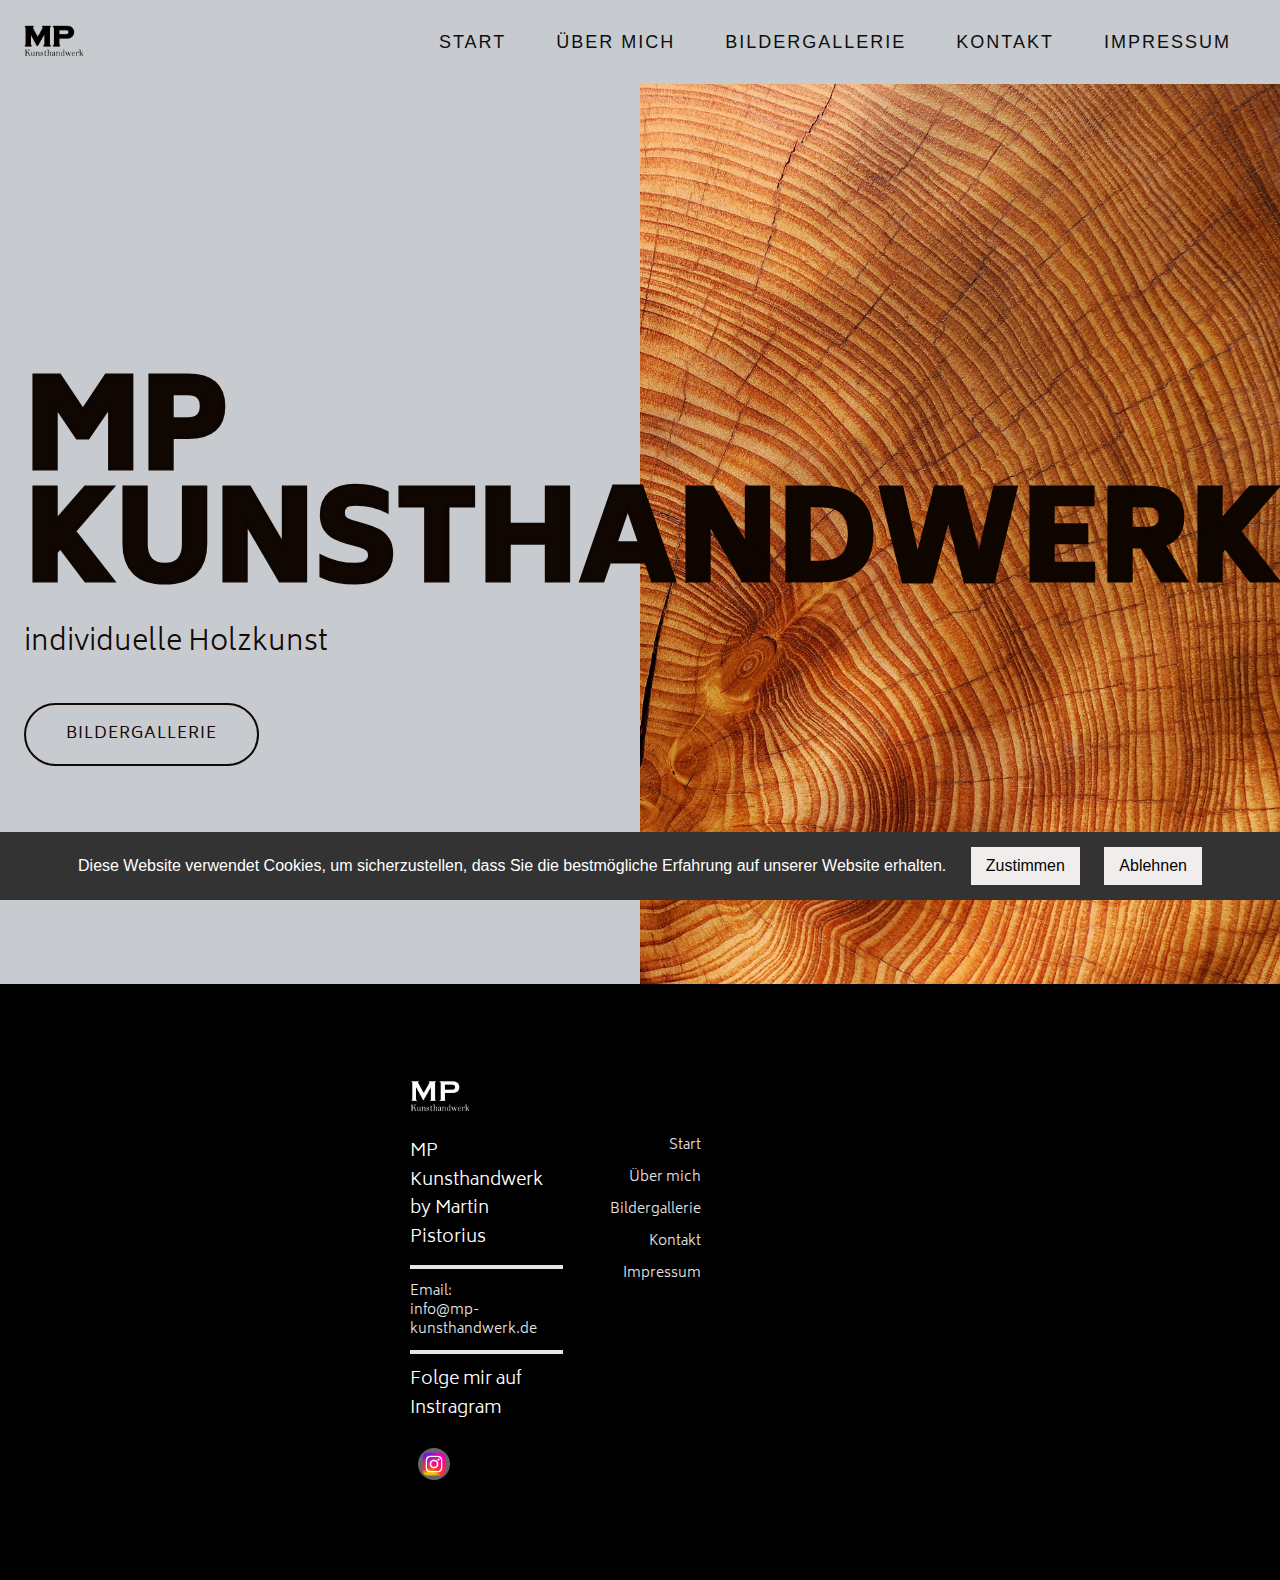
<file: index.html>
<!DOCTYPE html>
<html>

<head>
  <meta charset="utf-8">
  <meta name="viewport" content="width=device-width,initial-scale=1.0">
  <meta name="keywords" content="mp-kunsthandwerk, martin pistorius, Hannover, Kunst, Pistorius, drechseln, kunsthandwerk, holzkunst, Holzkunst, Holzskulpturen, Handgefertigte Holzkunst, Holzmöbel, Individuelle Holzwerke, Kunsthandwerk aus Holz, Holzarbeiten, Holzdesign, Holzkreationen, Holzskulpturen kaufen, Holzdekor, Einzigartige Holzstücke, Kunstwerke aus Massivholz, Moderne Holzkunst, Holzkunstwerke für Zuhause, Kunsthandwerkliche Holzobjekte, Skulpturen aus Holz, Künstlerische Holzarbeiten, Dekorative Holzobjekte,  ">
  <meta name="description" content="Entdecken Sie bei mp-kunsthandwerk von Martin Pistorius eine faszinierende Welt individueller Holzkunstwerke. Tauchen Sie ein in handgefertigte Meisterstücke, die Kunst und Handwerk vereinen. Von kunstvollen Skulpturen bis hin zu einzigartigen Möbelstücken bietet unsere Webseite eine Vielfalt an Holzkreationen, die Ihre Sinne begeistern werden. Erleben Sie die Schönheit und Eleganz von handgefertigten Kunstwerken, die jeden Raum in Ihrem Zuhause oder Büro bereichern. Willkommen bei mp-kunsthandwerk – wo jedes Stück eine Geschichte erzählt.">
  <meta name="author" content="Felicitas Pistorius">
  <meta name="generator" content="RSD 5.0.3341">

  <title>index</title>
  <link rel="stylesheet" href="css/vanillacss.min.css">
  <link rel="stylesheet" href="css/wireframe-theme.min.css">
  <script>document.createElement( "picture" );</script>
  <script class="picturefill" async="async" src="js/picturefill.min.js"></script>
  <link rel="stylesheet" href="css/main.css">
  <link rel="stylesheet" href="https://fonts.googleapis.com/css?family=Biryani:300,400,900,b%7CManrope">
</head>


<body class="body-index">
   <nav class="container navbar"><a href="index.html" class="responsive-picture picture-link-1">
        <picture><img alt="Logo" src="./images/MP.png"></picture>
  </a>
 
    <div class="container navigation-links"><a class="glyph mobile-nav-button close-button-cross" href="#"><i class="kump-icons-cross2"></i></a><a href="index.html" class="responsive-picture logo-mobile-menu">
        <picture><img alt="Logo" src="./images/MP.png"></picture>
      </a>
      <a class="link-text navlink" href="index.html">Start</a>
      <a class="link-text navlink" href="ueber_mich.html">Über mich</a>
        <a class="link-text navlink" href="gallerie.html">Bildergallerie</a>
        <a class="link-text navlink" href="kontakt.html">Kontakt</a>
       <a class="link-text navlink" href="impressum.html">Impressum</a>
    </div>
    <div class="html-element navigation-code"><script>
document.addEventListener("DOMContentLoaded", function(event) { 
  $('.mobile-nav-button').click(function(e){
      $('.navigation-links').toggleClass('show-menu');
      $('body').css('overflow', $('.navigation-links').hasClass('show-menu') ? 'hidden' : 'auto');
  });
});
</script></div><a class="glyph mobile-nav-button" href="#!"><i class="kump-icons-menu7"></i></a>
  </nav>
  
   <main class="container mp-container-1">
    <div class="container content-mp-1">
      <div class="container container-content-wrapper" id="hero-section">
        <h1 class="mp-home-heading" id="heading-1">MP Kunsthandwerk</h1>
        <h2 class="mp-subheading ">individuelle Holzkunst</h2><a class="link-button action-button margin-top" role="button" href="gallerie.html">Bildergallerie</a>
      </div>
    </div>
    <div class="container image-main-1"></div>

    <div class="cookie-container" id="cookieContainer">
      Diese Website verwendet Cookies, um sicherzustellen, dass Sie die bestmögliche Erfahrung auf unserer Website erhalten. 
      <button class="cookie-btn" onclick="acceptCookies()">Zustimmen</button>
      <button class="cookie-btn" onclick="acceptCookies()">Ablehnen</button>
  </div>
  
  <script>
  
    if (document.cookie.indexOf("cookieNoticeDisplayed") >= 0) {
        document.getElementById("cookieContainer").style.display = "none";
    }
    
    function acceptCookies() {
        document.getElementById("cookieContainer").style.display = "none";
        document.cookie = "cookieNoticeDisplayed=true; expires=Fri, 31 Dec 9999 23:59:59 GMT; path=/";
    }
    
    function declineCookies() {
        document.getElementById("cookieContainer").style.display = "none";
    }
    </script>


  </main>

  <footer class="container footer-1 black-footer">
    <div class="container"><a href="index.html" class="responsive-picture picture-link-footer">
        <picture><img alt="Logo" src="./images/MP2.png"></picture>
      </a>
      <div class="container fotter-3-columns">
        <div class="container description-logos-footer">
          <h4 class="headline-footer">MP Kunsthandwerk by Martin Pistorius</h4>
          <div class="rule rule-1 gray">
            <hr>
          </div>
              <a class="link-text nav-link-footer" href="mailto:info@mp-kusthandwerk.de?subject=Anfrage&body=Hallo Martin,"> Email:<br> info@mp-kunsthandwerk.de</a>
          <div class="rule rule-1 gray">
            <hr>
          </div>
          <h4 class="headline-footer">Folge mir auf Instragram</h4>
          <footer class="container social-footer-wrapper">  
            <a href="https://www.instagram.com/pistoriusmartin?utm_source=qr&igsh=NWZ0b3oycmJtNmtj" target="_blank" class="social-image social-icon"><img class="instagram-icon" src="./socialicons/webicon-instagram.png" alt="Social Icon"></a>
            
          </footer>
        </div>
        <div class="container container-links-footer-wrapper">
          <a class="link-text nav-link-footer" href="index.html">Start</a>
          <a class="link-text nav-link-footer" href="ueber_mich.html">Über mich</a>
        <a class="link-text nav-link-footer" href="gallerie.html">Bildergallerie</a>
        <a class="link-text nav-link-footer" href="kontakt.html">Kontakt</a>
       <a class="link-text nav-link-footer" href="impressum.html">Impressum</a>
        </div>
        <div class="container container-form-content-wrapper">
          <form class="form-container form-footer-container">
          </form>
        </div>
      </div>
    </div>
  </footer>
  <script src="js/jquery.min.js"></script>
  <script src="js/outofview.js"></script>
</body>

</html>
</file>
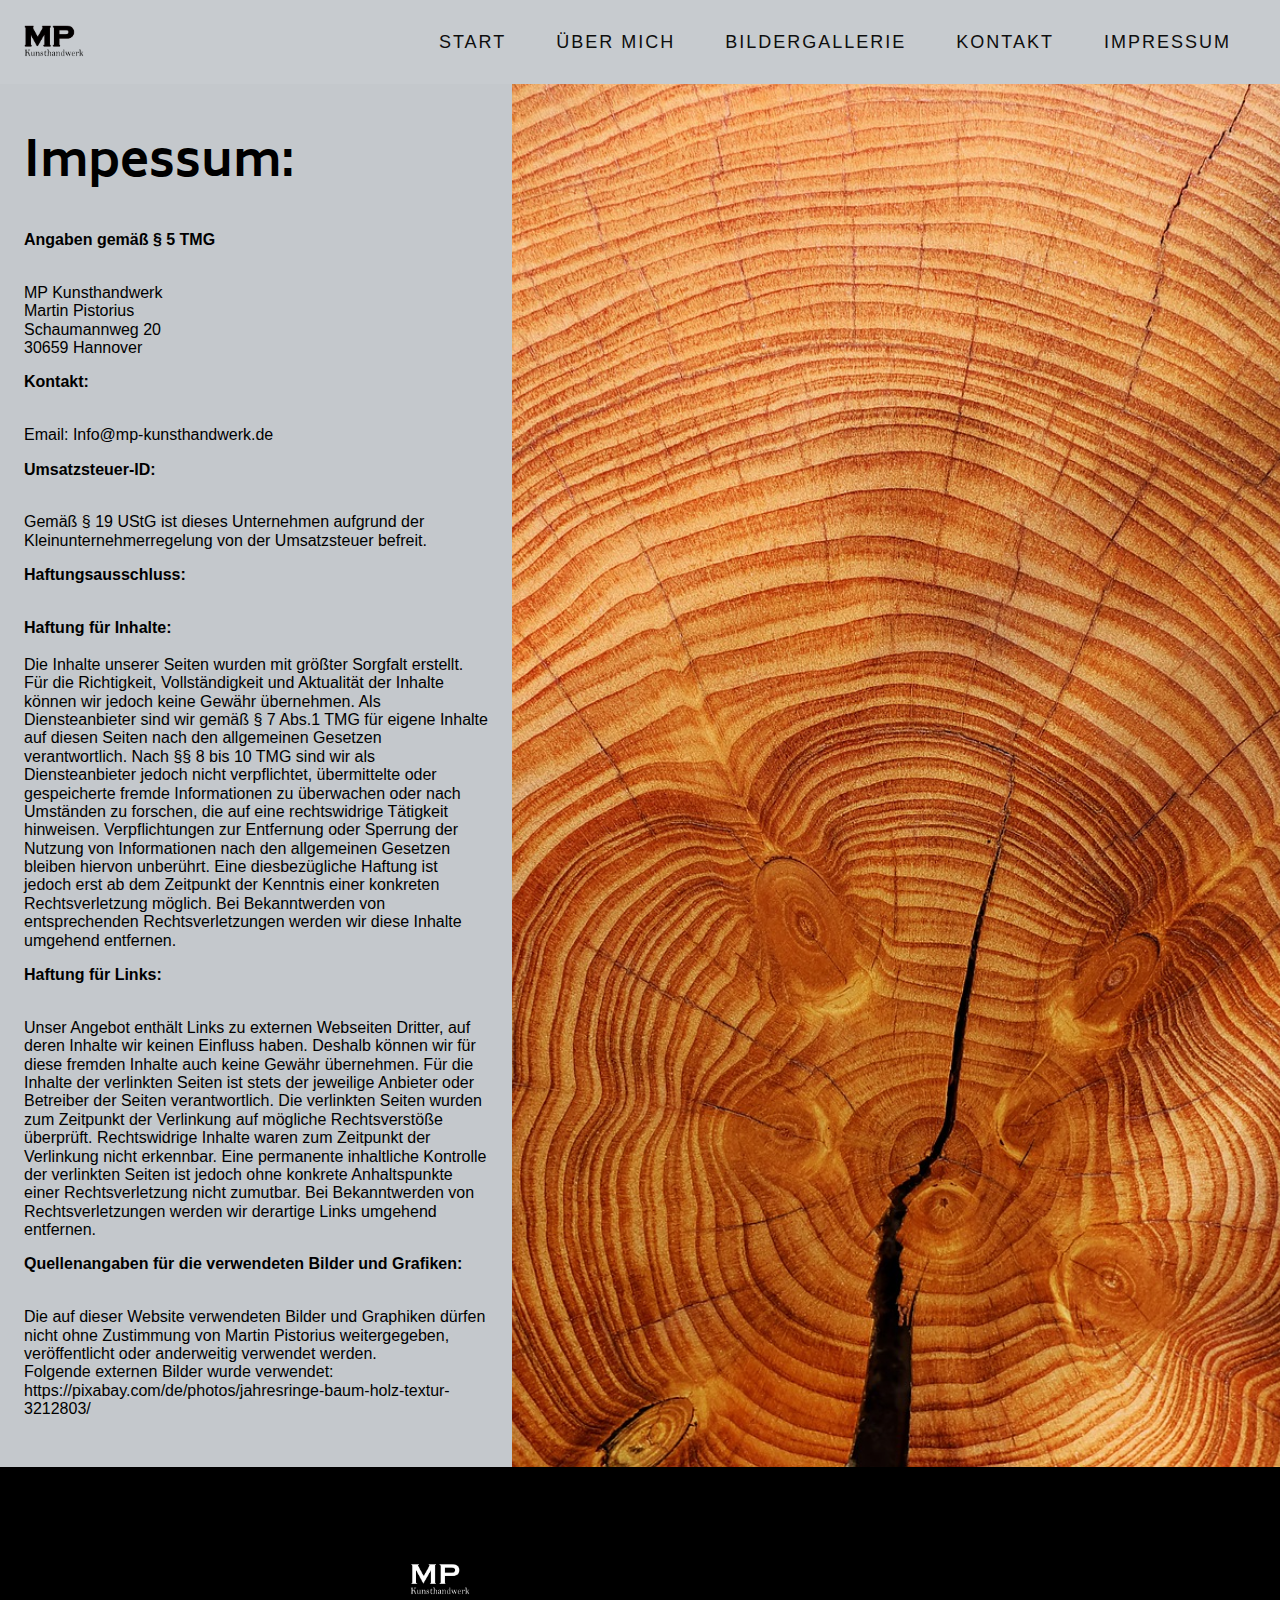
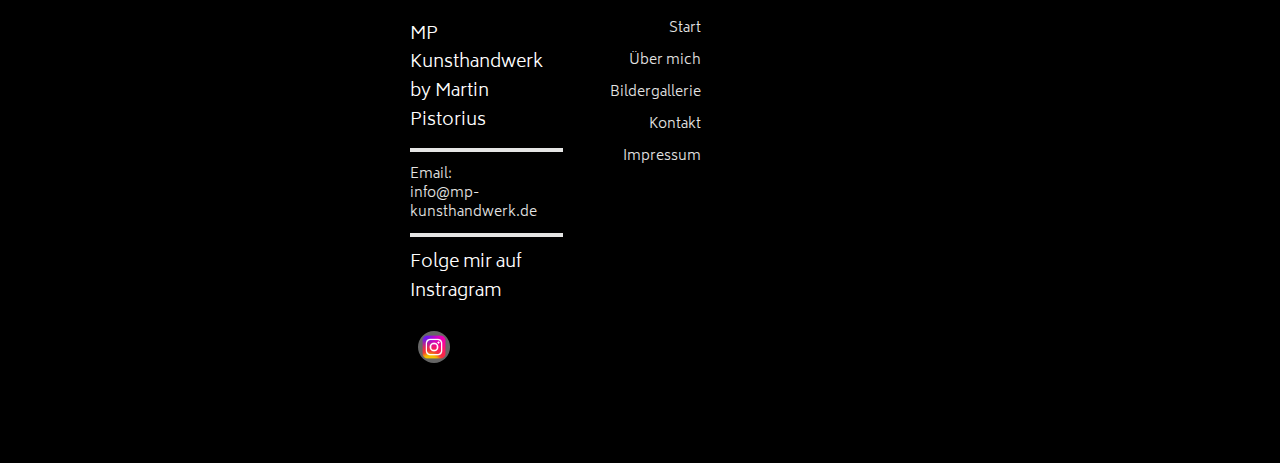
<file: impressum.html>
<!DOCTYPE html>
<html>

<head>
  <meta charset="utf-8">
  <meta name="viewport" content="width=device-width,initial-scale=1.0">
  <meta name="generator" content="RSD 5.0.3341">
  <title>Index</title>
  <link rel="stylesheet" href="css/vanillacss.min.css">
  <link rel="stylesheet" href="css/wireframe-theme.min.css">
  <script>document.createElement( "picture" );</script>
  <script class="picturefill" async="async" src="js/picturefill.min.js"></script>
  <link rel="stylesheet" href="css/main.css">
  <link rel="stylesheet" href="https://fonts.googleapis.com/css?family=Biryani:300,400,900,b%7CManrope">
</head>

<body class="body-index">
  <nav class="container navbar"><a href="index.html" class="responsive-picture picture-link-1">
        <picture><img alt="Logo" src="./images/MP.png"></picture>
  </a>
    <div class="container navigation-links"><a class="glyph mobile-nav-button close-button-cross" href="#"><i class="kump-icons-cross2"></i></a><a href="index.html" class="responsive-picture logo-mobile-menu">
        <picture><img alt="Logo" src="./images/MP.png"></picture>
      </a>
      <a class="link-text navlink" href="index.html">Start</a>
      <a class="link-text navlink" href="ueber_mich.html">Über mich</a>
      <a class="link-text navlink" href="gallerie.html">Bildergallerie</a>
      <a class="link-text navlink" href="kontakt.html">Kontakt</a>
     <a class="link-text navlink" href="impressum.html">impressum</a>
    </div>
    <div class="html-element navigation-code"><script>
document.addEventListener("DOMContentLoaded", function(event) { 
  $('.mobile-nav-button').click(function(e){
      $('.navigation-links').toggleClass('show-menu');
      $('body').css('overflow', $('.navigation-links').hasClass('show-menu') ? 'hidden' : 'auto');
  });
});
</script></div><a class="glyph mobile-nav-button" href="#!"><i class="kump-icons-menu7"></i></a>
  </nav>
  <main class="container mp-section-basis">
    <div class="container content-mp-basis">
      <div class="container container-content-wrapper" id="hero-section">
        <h2 class="hero-studio-heading">Impessum:</h2>
        <p class="paragraph-text"> <strong>Angaben gemäß § 5 TMG</strong> </p>
        <br>  MP Kunsthandwerk
        <br>Martin Pistorius
        <br> Schaumannweg 20
        <br> 30659 Hannover
        <p class="paragraph-text"><strong> Kontakt:  </strong>  </p> 
        <br> Email: Info@mp-kunsthandwerk.de
        <p class="paragraph-text"> <strong>Umsatzsteuer-ID:</strong> </p> 
        <br>  Gemäß § 19 UStG ist dieses Unternehmen aufgrund der Kleinunternehmerregelung von der Umsatzsteuer befreit.
        
        <p class="paragraph-text"> <strong>Haftungsausschluss:</strong> </p> 
        <br> <strong>Haftung für Inhalte:</strong>
        <br>Die Inhalte unserer Seiten wurden mit größter Sorgfalt erstellt. Für die Richtigkeit, Vollständigkeit und Aktualität der Inhalte können wir jedoch keine Gewähr übernehmen. Als Diensteanbieter sind wir gemäß § 7 Abs.1 TMG für eigene Inhalte auf diesen Seiten nach den allgemeinen Gesetzen verantwortlich. Nach §§ 8 bis 10 TMG sind wir als Diensteanbieter jedoch nicht verpflichtet, übermittelte oder gespeicherte fremde Informationen zu überwachen oder nach Umständen zu forschen, die auf eine rechtswidrige Tätigkeit hinweisen. Verpflichtungen zur Entfernung oder Sperrung der Nutzung von Informationen nach den allgemeinen Gesetzen bleiben hiervon unberührt. Eine diesbezügliche Haftung ist jedoch erst ab dem Zeitpunkt der Kenntnis einer konkreten Rechtsverletzung möglich. Bei Bekanntwerden von entsprechenden Rechtsverletzungen werden wir diese Inhalte umgehend entfernen.
        <p class="paragraph-text"> <strong>Haftung für Links: </strong></p> 
        <br> Unser Angebot enthält Links zu externen Webseiten Dritter, auf deren Inhalte wir keinen Einfluss haben. Deshalb können wir für diese fremden Inhalte auch keine Gewähr übernehmen. Für die Inhalte der verlinkten Seiten ist stets der jeweilige Anbieter oder Betreiber der Seiten verantwortlich. Die verlinkten Seiten wurden zum Zeitpunkt der Verlinkung auf mögliche Rechtsverstöße überprüft. Rechtswidrige Inhalte waren zum Zeitpunkt der Verlinkung nicht erkennbar. Eine permanente inhaltliche Kontrolle der verlinkten Seiten ist jedoch ohne konkrete Anhaltspunkte einer Rechtsverletzung nicht zumutbar. Bei Bekanntwerden von Rechtsverletzungen werden wir derartige Links umgehend entfernen.
        <p class="paragraph-text"> <strong> Quellenangaben für die verwendeten Bilder und Grafiken:</strong></p> 
        <br> Die auf dieser Website verwendeten Bilder und Graphiken dürfen nicht ohne Zustimmung von Martin Pistorius weitergegeben, veröffentlicht oder anderweitig verwendet werden.
        <br> Folgende externen Bilder wurde verwendet: https://pixabay.com/de/photos/jahresringe-baum-holz-textur-3212803/
      
      </div>
    </div>
    <div class="container mp-image-basis"></div>
  </main>
 


<footer class="container footer-1 black-footer">
    <div class="container"><a href="index.html" class="responsive-picture picture-link-footer">
        <picture><img alt="Logo" src="./images/MP2.png"></picture>
      </a>
      <div class="container fotter-3-columns">
        <div class="container description-logos-footer">
          <h4 class="headline-footer">MP Kunsthandwerk by Martin Pistorius</h4>
          <div class="rule rule-1 gray">
            <hr>
          </div>
            <a class="link-text nav-link-footer" href="mailto:info@mp-kusthandwerk.de?subject=Anfrage&body=Hallo Martin,"> Email:<br> info@mp-kunsthandwerk.de</a>
          <div class="rule rule-1 gray">
            <hr>
          </div>
          <h4 class="headline-footer">Folge mir auf Instragram</h4>
          <footer class="container social-footer-wrapper">  
            <a href="https://www.instagram.com/pistoriusmartin?utm_source=qr&igsh=NWZ0b3oycmJtNmtj" target="_blank" class="social-image social-icon"><img class="instagram-icon" src="./socialicons/webicon-instagram.png" alt="Social Icon"></a>
            
          </footer>
          </div>
        <div class="container container-links-footer-wrapper">
          <a class="link-text nav-link-footer" href="index.html">Start</a>
          <a class="link-text nav-link-footer" href="ueber_mich.html">Über mich</a>
          <a class="link-text nav-link-footer" href="gallerie.html">Bildergallerie</a>
          <a class="link-text nav-link-footer" href="kontakt.html">Kontakt</a>
         <a class="link-text nav-link-footer" href="impressum.html">Impressum</a>
        </div>
        <div class="container container-form-content-wrapper">
          <form class="form-container form-footer-container">
          </form>
        </div>
      </div>
    </div>
  </footer>
  <script src="js/jquery.min.js"></script>
  <script src="js/outofview.js"></script>
</body>

</html>
</file>
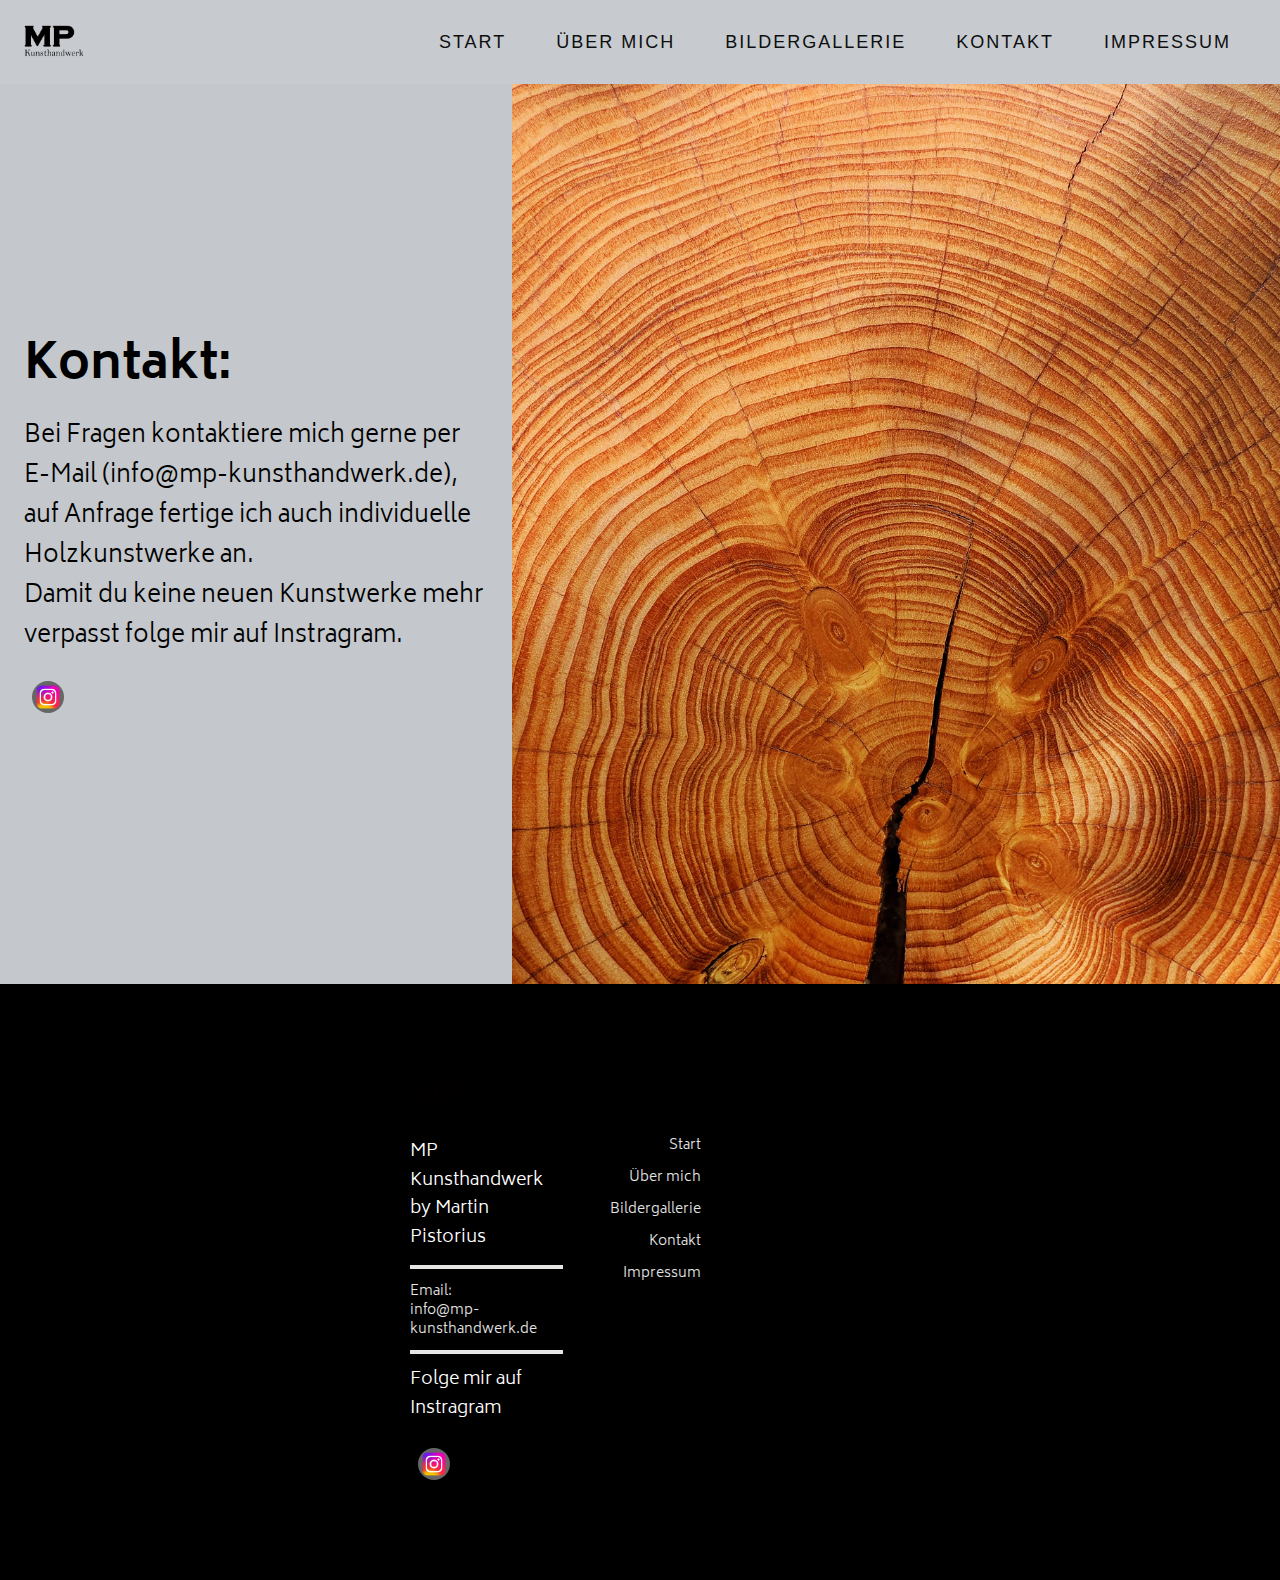
<file: kontakt.html>
<!DOCTYPE html>
<html>

<head>
  <meta charset="utf-8">
  <meta name="viewport" content="width=device-width,initial-scale=1.0">
  <meta name="generator" content="RSD 5.0.3341">
  <title>Index</title>
  <link rel="stylesheet" href="css/vanillacss.min.css">
  <link rel="stylesheet" href="css/wireframe-theme.min.css">
  <script>document.createElement( "picture" );</script>
  <script class="picturefill" async="async" src="js/picturefill.min.js"></script>
  <link rel="stylesheet" href="css/main.css">
  <link rel="stylesheet" href="https://fonts.googleapis.com/css?family=Biryani:300,400,900,b%7CManrope">
</head>

<body class="body-index">
  <nav class="container navbar"><a href="index.html" class="responsive-picture picture-link-1">
        <picture><img alt="Logo" src="./images/MP.png"></picture>
  </a>
    <div class="container navigation-links"><a class="glyph mobile-nav-button close-button-cross" href="#"><i class="kump-icons-cross2"></i></a><a href="index.html" class="responsive-picture logo-mobile-menu">
        <picture><img alt="Logo" src="./images/MP.png"></picture>
      </a>
      <a class="link-text navlink" href="index.html">Start</a>
      <a class="link-text navlink" href="ueber_mich.html">Über mich</a>
      <a class="link-text navlink" href="gallerie.html">Bildergallerie</a>
      <a class="link-text navlink" href="kontakt.html">Kontakt</a>
     <a class="link-text navlink" href="impressum.html">impressum</a>
    </div>
    <div class="html-element navigation-code"><script>
document.addEventListener("DOMContentLoaded", function(event) { 
  $('.mobile-nav-button').click(function(e){
      $('.navigation-links').toggleClass('show-menu');
      $('body').css('overflow', $('.navigation-links').hasClass('show-menu') ? 'hidden' : 'auto');
  });
});
</script></div><a class="glyph mobile-nav-button" href="#!"><i class="kump-icons-menu7"></i></a>
  </nav>
  <main class="container mp-section-basis">
    <div class="container content-mp-basis">
      <div class="container container-content-wrapper" id="hero-section">
        <h2 class="hero-studio-heading">Kontakt:</h2>
        <p class="paragraph big-text-paragraph black">Bei Fragen kontaktiere mich gerne per E-Mail (info@mp-kunsthandwerk.de), auf Anfrage fertige ich auch individuelle Holzkunstwerke an.<br> Damit du keine neuen Kunstwerke mehr verpasst folge mir auf Instragram.</p>
     <p  class="container social-footer-wrapper">  
        <a href="https://www.instagram.com/pistoriusmartin?utm_source=qr&igsh=NWZ0b3oycmJtNmtj" target="_blank" class="social-image social-icon"><img class="instagram-icon" src="./socialicons/webicon-instagram.png" alt="Social Icon"></a>
      </p> 
      </div>
    </div>
    <div class="container mp-image-basis"></div>
  </main>
  <footer class="container footer-1 black-footer">
    <div class="container"><a href="index.html" class="responsive-picture picture-link-footer">
        <picture><img alt="Logo" src="./images/MP.png"></picture>
      </a>
      <div class="container fotter-3-columns">
        <div class="container description-logos-footer">
          <h4 class="headline-footer">MP Kunsthandwerk by Martin Pistorius</h4>
          <div class="rule rule-1 gray">
            <hr>
          </div>
          <a class="link-text nav-link-footer" href="mailto:info@mp-kusthandwerk.de?subject=Anfrage&body=Hallo Martin,"> Email:<br> info@mp-kunsthandwerk.de</a>
          <div class="rule rule-1 gray">
            <hr>
          </div>
          <h4 class="headline-footer">Folge mir auf Instragram</h4>
          <footer class="container social-footer-wrapper">  
            <a href="https://www.instagram.com/pistoriusmartin?utm_source=qr&igsh=NWZ0b3oycmJtNmtj" target="_blank" class="social-image social-icon"><img class="instagram-icon" src="./socialicons/webicon-instagram.png" alt="Social Icon"></a>
            
          </footer>
          </div>
        <div class="container container-links-footer-wrapper">
          <a class="link-text nav-link-footer" href="index.html">Start</a>
          <a class="link-text nav-link-footer" href="ueber_mich.html">Über mich</a>
          <a class="link-text nav-link-footer" href="gallerie.html">Bildergallerie</a>
          <a class="link-text nav-link-footer" href="kontakt.html">Kontakt</a>
         <a class="link-text nav-link-footer" href="impressum.html">Impressum</a>
        </div>
        <div class="container container-form-content-wrapper">
          <form class="form-container form-footer-container">
          </form>
        </div>
      </div>
    </div>
  </footer>
  <script src="js/jquery.min.js"></script>
  <script src="js/outofview.js"></script>
</body>

</html>
</file>
<file: css/main.css>
/* Text Elements */

/* Überschrift  */
h1.mp-home-heading {
  position: relative;
  z-index: 500;
  margin-top: 83px;
  margin-bottom: 0;
  color: #0e0500fd;
  text-transform: uppercase;
  letter-spacing: -2px;
  font-weight: 900;
  font-size: 124px;
  font-family: 'Biryani', 'Helvetica Neu e', Helvetica, Arial, sans-serif;
  line-height: .9;

  -webkit-text-stroke-color: #0e0500fd;
  -webkit-text-stroke-width: 3px;
}


h2.mp-subheading  {
  margin-top: 16px;
  margin-bottom: 8px;
  color: #0e0500fd;
  font-weight: 300;
  font-size: 28px;
  font-family: 'Biryani', 'Helvetica Neue', Helvetica, Arial, sans-serif;
  line-height: 1.4;
}

h2.section-title {
  margin-top: 0;
  margin-bottom: 0;
  color: #0e0500fd;
  letter-spacing: -1px;
  font-weight: 400;
  font-size: 36px;
  font-family: 'Biryani', 'Helvetica Neue', Helvetica, Arial, sans-serif;
  line-height: 1.2;
}

h2.black.section-title {
  color: #000;
}

h2.hero-studio-heading {
  display: block;
  margin-top: 0;
  margin-bottom: 16px;
  color: #000;
  font-weight: 700;
  font-size: 48px;
  font-family: 'Biryani', 'Helvetica Neue', Helvetica, Arial, sans-serif;
  line-height: 1.4;
}

h2.blue.section-title {
  color: #19a5a2;
}

h2.section-title.yellow {
  color: #eec928;
}

h2.heading-stroke {
  margin-top: 0;
  margin-bottom: 48px;
  color: transparent;
  font-weight: 300;
  font-size: 72px;
  font-family: 'Biryani', 'Helvetica Neue', Helvetica, Arial, sans-serif;
  line-height: 1;

  -webkit-text-stroke-width: 2px;
  -webkit-text-stroke-color: #0e0500fd;
}

h2.blue-stroke.heading-stroke {
  -webkit-text-stroke-color: #c3c7ccef;
}

h4.headline-footer {
  margin-top: 0;
  margin-bottom: 0;
  color: #fff;
  text-align: left;
  font-weight: 300;
  font-size: 18px;
  font-family: 'Biryani', cursive;
  line-height: 1.6;
}

h5.join-newsletter-footer {
  margin-top: 0;
  color: #fff;
  font-weight: 500;
  font-size: 18px;
  font-family: 'Biryani', 'Helvetica Neue', Helvetica, Arial, sans-serif;
}

p.paragraph.paragraph-text {
  margin-top: 16px;
  margin-bottom: 16px;
  color: #0e0500fd;
  text-align: left;
  font-weight: 300;
  font-size: 18px;
  font-family: 'Biryani', 'Helvetica Neue', Helvetica, Arial, sans-serif;
  line-height: 30px;
}

p.paragraph.direction-footer {
  margin-top: 0;
  margin-bottom: 16px;
  color: #e5e5e4;
  text-align: left;
  font-weight: 400;
  font-size: 14px;
  font-family: 'Biryani', 'Helvetica Neue', Helvetica, Arial, sans-serif;
  line-height: 25px;
}

p.paragraph.big-text-paragraph {
  color: #0e0500fd;
  text-align: left;
  font-weight: 300;
  font-size: 24px;
  font-family: 'Biryani', 'Helvetica Neue', Helvetica, Arial, sans-serif;
  line-height: 40px;
}

p.paragraph.big-text-paragraph.black {
  margin-top: 0;
  margin-bottom: 0;
  color: #000;
}

p.paragraph.big-text-paragraph.no-margin-top {
  margin-top: 0;
}

p.paragraph.big-text-paragraph.blue.no-margin-top {
  color: #19a5a2;
}

p.paragraph.big-text-paragraph.yellow {
  color: #eec928;
}

p.paragraph.big-text-paragraph.blue {
  color: #c3c7ccef;
}

a.link-text.nav-link-footer {
  margin-bottom: 16px;
  color: #e5e5e4;
  text-align: right;
  text-decoration: none;
  font-weight: 300;
  font-size: 14px;
  font-family: 'Biryani', 'Helvetica Neue', Helvetica, Arial, sans-serif;
  -webkit-transition-timing-function: ease-in-out;
     -moz-transition-timing-function: ease-in-out;
       -o-transition-timing-function: ease-in-out;
          transition-timing-function: ease-in-out;
  -webkit-transition-duration: .2s;
     -moz-transition-duration: .2s;
       -o-transition-duration: .2s;
          transition-duration: .2s;
}

a.link-text.navlink {
  padding: 4px 25px;
  color: #0e0e0e;
  text-decoration: none;
  font-weight: bold;
  text-transform: uppercase;
  letter-spacing: 2px;
  font-weight: 400;
  font-size: 18px;
  font-family: 'Helvetica Neue', Helvetica, Arial, sans-serif;
  -webkit-transition-timing-function: ease-in-out;
     -moz-transition-timing-function: ease-in-out;
       -o-transition-timing-function: ease-in-out;
          transition-timing-function: ease-in-out;
  -webkit-transition-duration: .25s;
     -moz-transition-duration: .25s;
       -o-transition-duration: .25s;
          transition-duration: .25s;
}

a.link-text.nav-link-footer:hover {
  color: #fff;
}

a.link-text.navlink:hover {
  border-top-color: #fff;
  border-right-color: #fff;
  border-bottom: 0 solid #fff;
  border-left-color: #fff;
  color: #fff;
}

/* Interaction Elements */

a.link-button.action-button {
  margin-top: 16px;
  padding: 20px 40px;
  border: .125rem solid #c37a3f;
  border-radius: 100px;
  background-color: transparent;
  color: #c37a3f;
  text-align: center;
  text-decoration: none;
  text-transform: uppercase;
  letter-spacing: 2px;
  font-weight: 500;
  font-size: 16px;
  font-family: 'Archivo', cursive;
  -webkit-transition-timing-function: ease-in-out;
     -moz-transition-timing-function: ease-in-out;
       -o-transition-timing-function: ease-in-out;
          transition-timing-function: ease-in-out;
  -webkit-transition-duration: .2s;
     -moz-transition-duration: .2s;
       -o-transition-duration: .2s;
          transition-duration: .2s;
}

a.link-button.outline-action-button {
  margin-top: 16px;
  margin-left: 16px;
  padding: 20px 40px;
  border: .125rem solid #000;
  border-radius: 100px;
  background-color: transparent;
  color: #000;
  text-align: center;
  text-decoration: none;
  text-transform: uppercase;
  letter-spacing: 1px;
  font-weight: 500;
  font-family: 'Biryani', cursive;
}

a.link-button.action-button.margin-top {
  margin-top: 32px;
  border-color: #0e0500fd;
  color: #0e0500fd;
  letter-spacing: 1px;
  font-weight: 400;
  font-size: 16px;
  font-family: 'Biryani', 'Helvetica Neue', Helvetica, Arial, sans-serif;

  -webkit-text-stroke-color: #0e0500fd;
}

a.link-button.action-button:hover {
  background-color: #ac642e;
}

a.link-button.outline-action-button:hover {
  border-color: #323131;
  background-color: transparent;
  color: #323131;
}

a.link-button.action-button.margin-top:hover {
  background-color: #0e0500fd;
  color: #c3c7ccef;
}

form.form-container.form-container-wrapper {
  display: -webkit-box;
  display: -webkit-flex;
  display:    -moz-box;
  display: -ms-flexbox;
  display:         flex;
  -ms-flex-align: end;
  margin-top: 24px;
  margin-bottom: 24px;

  -webkit-box-align: end;
  -webkit-align-items: flex-end;
     -moz-box-align: end;
          align-items: flex-end;
}

form.form-container.form-footer-container {
  display: -webkit-box;
  display: -webkit-flex;
  display:    -moz-box;
  display: -ms-flexbox;
  display:         flex;
  -webkit-flex-direction: column;
      -ms-flex-direction: column;
          flex-direction: column;
  margin-right: auto;
  margin-left: auto;
  padding-top: 0;
  padding-bottom: 16px;
  max-width: 250px;

  -webkit-box-orient: vertical;
  -webkit-box-direction: normal;
     -moz-box-orient: vertical;
     -moz-box-direction: normal;
}

form.form-container.form-container-big-wrapper-1 {
  display: grid;
  -ms-flex-pack: justify;
  -ms-flex-align: center;
  margin-bottom: 48px;
  padding-top: 24px;
  padding-bottom: 24px;
  max-width: 1280px;
  width: 100%;

  -webkit-box-pack: justify;
  -webkit-justify-content: space-between;
     -moz-box-pack: justify;
          justify-content: space-between;
  -webkit-box-align: center;
  -webkit-align-items: center;
     -moz-box-align: center;
          align-items: center;
  grid-template-columns: repeat(3 , 33%);
  grid-template-rows: auto;
}

input[type=text].input {
  margin-top: 8px;
  padding: 16px 0 16px 16px;
  border: .125rem solid #0e0500fd;
  background-color: transparent;
  color: #0e0500fd;
  font-family: 'Manrope', cursive;
}

input[type=email].email-1 {
  margin-right: 16px;
  padding: 16px 32px;
  width: auto;
  border: .125rem solid #0e0500fd;
  border-radius: 0;
  background-color: transparent;
}

input[type=email].email-input-full {
  margin-right: 0;
  padding: 16px 32px;
  max-width: none;
  width: auto;
  border-width: 0;
  border-radius: 0;
  background-color: #fff;
}

input[type=email].email-input {
  margin-top: 8px;
  padding: 16px 10px 16px 16px;
  border-style: solid;
  border-color: #0e0500fd;
  background-color: transparent;
  color: #0e0500fd;
  font-family: 'Manrope', cursive;
}

select.select.drop-down {
  margin-top: 8px;
  border-width: .125rem;
  border-color: #0e0500fd;
  border-radius: 0;
  background-color: transparent;
  color: #0e0500fd;
  font-family: 'Manrope', 'Helvetica Neue', Helvetica, Arial, sans-serif;
}

label.label.label-form {
  margin-bottom: 4px;
  color: #0e0500fd;
  font-size: 14px;
  font-family: 'Biryani', 'Helvetica Neue', Helvetica, Arial, sans-serif;
}

label.label.form-label {
  color: #0e0500fd;
  font-size: 14px;
  font-family: 'Biryani', 'Helvetica Neue', Helvetica, Arial, sans-serif;
}

/* Layout Elements */

body.body-index {
  background-color: #c3c7ccef;
}


.container.mp-container-1 {
  display: grid;
  min-height: 100vh;

  grid-template-areas: 'content image';
  grid-template-columns: repeat(2 , 50%);
  grid-template-rows: auto;
}

.container.content-mp-1 {
  display: -webkit-box;
  display: -webkit-flex;
  display:    -moz-box;
  display: -ms-flexbox;
  display:         flex;
  -ms-flex-pack: center;
  -ms-flex-align: center;
  padding: 48px 24px;

  grid-area: content;
  -webkit-box-align: center;
  -webkit-align-items: center;
     -moz-box-align: center;
          align-items: center;
  -webkit-box-pack: center;
  -webkit-justify-content: center;
     -moz-box-pack: center;
          justify-content: center;
}

.container.image-main-1 {
  background-color: #fff3eb;
  background-image: url('../images/start3.jpg');
  background-attachment: scroll;
  background-position: right center;
  background-clip: border-box;
  background-origin: padding-box;
  background-size: cover;
  background-repeat: no-repeat;

  grid-area: image;
  background-blend-mode: normal;
}

.container.container-content-wrapper {
  display: -webkit-box;
  display: -webkit-flex;
  display:    -moz-box;
  display: -ms-flexbox;
  display:         flex;
  -webkit-flex-direction: column;
      -ms-flex-direction: column;
          flex-direction: column;
  -ms-flex-pack: start;
  -ms-flex-align: start;
  max-width: 600px;

  -webkit-box-orient: vertical;
  -webkit-box-direction: normal;
     -moz-box-orient: vertical;
     -moz-box-direction: normal;
  -webkit-box-align: start;
  -webkit-align-items: flex-start;
     -moz-box-align: start;
          align-items: flex-start;
  -webkit-box-pack: start;
  -webkit-justify-content: flex-start;
     -moz-box-pack: start;
          justify-content: flex-start;
}

.container.cover-section-1 {
  display: -webkit-box;
  display: -webkit-flex;
  display:    -moz-box;
  display: -ms-flexbox;
  display:         flex;
  -webkit-flex-direction: column;
      -ms-flex-direction: column;
          flex-direction: column;
  -ms-flex-pack: center;
  -ms-flex-align: center;
  padding: 48px 24px;
  min-height: 50vh;

  -webkit-box-align: center;
  -webkit-align-items: center;
     -moz-box-align: center;
          align-items: center;
  -webkit-box-pack: center;
  -webkit-justify-content: center;
     -moz-box-pack: center;
          justify-content: center;
  -webkit-box-orient: vertical;
  -webkit-box-direction: normal;
     -moz-box-orient: vertical;
     -moz-box-direction: normal;
}

.container.custom-sd-two-cols {
  margin: 24px auto;
  padding-left: 0;
  max-width: 1280px;
  width: 100%;
}

.container.container-image-wrapper {
  overflow: hidden;
}

.container.inner-form-wrapper {
  display: -webkit-box;
  display: -webkit-flex;
  display:    -moz-box;
  display: -ms-flexbox;
  display:         flex;
  -webkit-flex-direction: column;
      -ms-flex-direction: column;
          flex-direction: column;
  -ms-flex-pack: center;
  -ms-flex-align: start;
  margin-right: 16px;
  padding-left: 0;
  max-width: none;

  -webkit-box-orient: vertical;
  -webkit-box-direction: normal;
     -moz-box-orient: vertical;
     -moz-box-direction: normal;
  -webkit-box-align: start;
  -webkit-align-items: flex-start;
     -moz-box-align: start;
          align-items: flex-start;
  -webkit-box-pack: center;
  -webkit-justify-content: center;
     -moz-box-pack: center;
          justify-content: center;
  -webkit-align-content: center;
  -ms-flex-line-pack: center;
          align-content: center;
  grid-template-columns: auto;
  grid-template-rows: repeat(4 , auto);
}

.container.container-form-content-wrapper {
  display: -webkit-box;
  display: -webkit-flex;
  display:    -moz-box;
  display: -ms-flexbox;
  display:         flex;
  -webkit-flex-direction: column;
      -ms-flex-direction: column;
          flex-direction: column;

  -webkit-box-orient: vertical;
  -webkit-box-direction: normal;
     -moz-box-orient: vertical;
     -moz-box-direction: normal;
}

.container.footer-1 {
  display: -webkit-box;
  display: -webkit-flex;
  display:    -moz-box;
  display: -ms-flexbox;
  display:         flex;
  -ms-flex-pack: center;
  -ms-flex-align: center;
  padding: 96px 24px;
  background-color: #b66042;

  -webkit-box-align: center;
  -webkit-align-items: center;
     -moz-box-align: center;
          align-items: center;
  -webkit-box-pack: center;
  -webkit-justify-content: center;
     -moz-box-pack: center;
          justify-content: center;
}

.container.fotter-3-columns {
  display: grid;
  margin-right: auto;
  margin-left: auto;
  max-width: 1280px;

  grid-template-columns: 50% repeat(2 , 25%);
  grid-template-rows: auto;
  grid-template-areas: 'description links direction';
}

.container.social-footer-wrapper {
  margin-top: 24px;
}

.container.container-links-footer-wrapper {
  display: -webkit-box;
  display: -webkit-flex;
  display:    -moz-box;
  display: -ms-flexbox;
  display:         flex;
  -webkit-flex-direction: column;
      -ms-flex-direction: column;
          flex-direction: column;
  padding-right: 16px;
  padding-left: 16px;

  -webkit-box-orient: vertical;
  -webkit-box-direction: normal;
     -moz-box-orient: vertical;
     -moz-box-direction: normal;
  grid-area: links;
}

.container.container-telephone-footer {
  display: -webkit-box;
  display: -webkit-flex;
  display:    -moz-box;
  display: -ms-flexbox;
  display:         flex;
}

.container.description-logos-footer {
  grid-area: description;
}

.container.section-find-your-class {
  display: grid;
  margin-top: 96px;
  margin-bottom: 0;
  min-height: 80vh;

  grid-template-areas: 'content image';
  grid-template-columns: 35% 65%;
  grid-template-rows: auto;
}


.container.navbar {
  display: block;
  z-index: 1000;
  position: relative;
  right: 0;
  left: 0;
  display: -webkit-box;
  display: -webkit-flex;
  display:    -moz-box;
  display: -ms-flexbox;
  display:         flex;
  -ms-flex-pack: justify;
  -ms-flex-align: center;
  margin-right: auto;
  margin-left: auto;
  padding: 25px 24px;
  max-width: none;
  width: auto;
  background-image: none;
  background-attachment: scroll;
  background-position: left top;
  background-clip: border-box;
  background-origin: padding-box;
  background-size: 0 0;
  background-repeat: no-repeat;

  -webkit-box-pack: justify;
  -webkit-justify-content: space-between;
     -moz-box-pack: justify;
          justify-content: space-between;
  -webkit-box-align: center;
  -webkit-align-items: center;
     -moz-box-align: center;
          align-items: center;
  -webkit-flex-wrap: wrap;
      -ms-flex-wrap: wrap;
          flex-wrap: wrap;
  background-blend-mode: normal;
}

.text-hinter-bild {
  position: absolute;
  top: 0;
  left: 0;
  background-color: rgba(255, 255, 255, 0.7); /* Hintergrundfarbe mit Transparenz */
  padding: 10px; /* Optional: Füge Abstand um den Text hinzu */
  z-index: -1; /* Damit der Text hinter dem Bild liegt */
}

.container.navigation-links {
  z-index: 2;
  display: -webkit-box;
  display: -webkit-flex;
  display:    -moz-box;
  display: -ms-flexbox;
  display:         flex;
  -ms-flex-pack: justify;
  -ms-flex-align: center;

  -webkit-box-pack: justify;
  -webkit-justify-content: space-between;
     -moz-box-pack: justify;
          justify-content: space-between;
  -webkit-flex-wrap: wrap;
      -ms-flex-wrap: wrap;
          flex-wrap: wrap;
  -webkit-box-align: center;
  -webkit-align-items: center;
     -moz-box-align: center;
          align-items: center;
}


.container.container-icon-text {
  display: -webkit-box;
  display: -webkit-flex;
  display:    -moz-box;
  display: -ms-flexbox;
  display:         flex;
  -ms-flex-align: center;
  margin-bottom: 24px;

  -webkit-box-align: center;
  -webkit-align-items: center;
     -moz-box-align: center;
          align-items: center;
}

.container#container-1 {
  -webkit-flex-direction: column;
      -ms-flex-direction: column;
          flex-direction: column;
  -ms-flex-align: start;

  -webkit-box-orient: vertical;
  -webkit-box-direction: normal;
     -moz-box-orient: vertical;
     -moz-box-direction: normal;
  -webkit-box-align: start;
  -webkit-align-items: flex-start;
     -moz-box-align: start;
          align-items: flex-start;
}

.container#container-2 {
  margin-bottom: 96px;
}

.container.mp-section-basis {
  display: grid;
  min-height: 100vh;
  background-color: #c3c7ccef;;

  grid-template-areas: 'content image';
  grid-template-columns: 40% minmax(60%, 1px);
  grid-template-rows: auto;
}

.container.mp-image-basis {
  background-color: #c3c7ccef;
  background-image: url('../images/start3.jpg');
  background-attachment: scroll;
  background-position: center center;
  background-clip: border-box;
  background-origin: padding-box;
  background-size: cover;
  background-repeat: no-repeat;

  grid-area: image;
  background-blend-mode: normal;
}

.container.content-mp-basis {
  display: -webkit-box;
  display: -webkit-flex;
  display:    -moz-box;
  display: -ms-flexbox;
  display:         flex;
  -ms-flex-pack: center;
  -ms-flex-align: center;
  padding: 48px 24px;
  background-color: #c3c7ccef;

  grid-area: content;
  -webkit-box-align: center;
  -webkit-align-items: center;
     -moz-box-align: center;
          align-items: center;
  -webkit-box-pack: center;
  -webkit-justify-content: center;
     -moz-box-pack: center;
          justify-content: center;
}

.container.mp-section-mich {
  display: grid;
  min-height: 100vh;
  background-color: #c3c7ccef;;

  grid-template-areas: 'content image';
  grid-template-columns: 40% minmax(60%, 1px);
  grid-template-rows: auto;
}

.container.mp-image-mich {
  background-color: #c3c7ccef;
  background-image: url('../images/Portrait_MP.jpg');
  background-attachment: scroll;
  background-position: center center;
  background-clip: border-box;
  background-origin: padding-box;
  background-size: cover;
  background-repeat: no-repeat;

  grid-area: image;
  background-blend-mode: normal;
}

.container.content-mp-mich {
  display: -webkit-box;
  display: -webkit-flex;
  display:    -moz-box;
  display: -ms-flexbox;
  display:         flex;
  -ms-flex-pack: center;
  -ms-flex-align: center;
  padding: 48px 24px;
  background-color: #c3c7ccef;

  grid-area: content;
  -webkit-box-align: center;
  -webkit-align-items: center;
     -moz-box-align: center;
          align-items: center;
  -webkit-box-pack: center;
  -webkit-justify-content: center;
     -moz-box-pack: center;
          justify-content: center;
}




.container.black-footer.footer-1 {
  display: grid;
  background-color: #000;

  grid-template-columns: auto;
  grid-template-rows: auto;
}

.container.container-buttons-wrapper {
  display: -webkit-box;
  display: -webkit-flex;
  display:    -moz-box;
  display: -ms-flexbox;
  display:         flex;
  -ms-flex-pack: center;
  margin-top: 24px;

  -webkit-box-pack: center;
  -webkit-justify-content: center;
     -moz-box-pack: center;
          justify-content: center;
}

.container#container-6-copy-1 {
  padding-right: 24px;
  padding-left: 0;
}

.container#container-7-copy-1 {
  padding-right: 24px;
}

.container#container-6-copy-3 {
  padding-right: 24px;
  padding-left: 0;
}

.container.form-section {
  display: block;
  -ms-flex-pack: center;
  -ms-flex-align: center;
  padding: 240px 24px 48px;
  min-height: 80vh;
  background-size: auto, cover;
  background-repeat: repeat, no-repeat;

  -webkit-box-pack: center;
  -webkit-justify-content: center;
     -moz-box-pack: center;
          justify-content: center;
  -webkit-box-align: center;
  -webkit-align-items: center;
     -moz-box-align: center;
          align-items: center;
}

.container.container-form-father {
  display: -webkit-box;
  display: -webkit-flex;
  display:    -moz-box;
  display: -ms-flexbox;
  display:         flex;
  -webkit-flex-direction: column;
      -ms-flex-direction: column;
          flex-direction: column;
  -ms-flex-pack: center;
  -ms-flex-align: start;
  margin-right: auto;
  margin-bottom: 96px;
  margin-left: auto;
  max-width: 1280px;

  -webkit-box-orient: vertical;
  -webkit-box-direction: normal;
     -moz-box-orient: vertical;
     -moz-box-direction: normal;
  -webkit-box-align: start;
  -webkit-align-items: flex-start;
     -moz-box-align: start;
          align-items: flex-start;
  -webkit-box-pack: center;
  -webkit-justify-content: center;
     -moz-box-pack: center;
          justify-content: center;
}

.container.input-container-wrapper-1 {
  display: -webkit-box;
  display: -webkit-flex;
  display:    -moz-box;
  display: -ms-flexbox;
  display:         flex;
  -webkit-flex-direction: column;
      -ms-flex-direction: column;
          flex-direction: column;
  padding-left: 0;

  -webkit-box-orient: vertical;
  -webkit-box-direction: normal;
     -moz-box-orient: vertical;
     -moz-box-direction: normal;
}

.container.text-area-container-wrapper {
  display: -webkit-box;
  display: -webkit-flex;
  display:    -moz-box;
  display: -ms-flexbox;
  display:         flex;
  -webkit-flex-direction: column;
      -ms-flex-direction: column;
          flex-direction: column;
  padding-left: 0;
  width: 100%;

  -webkit-box-orient: vertical;
  -webkit-box-direction: normal;
     -moz-box-orient: vertical;
     -moz-box-direction: normal;
}

.container#container-6-copy-4 {
  padding-right: 24px;
  padding-left: 0;
}

.container#container-7-copy-3 {
  padding-right: 24px;
}

.container#container-6-copy-5 {
  padding-top: 24px;
  padding-right: 24px;
  padding-left: 0;
}

.container#container-7-copy-4 {
  padding-top: 24px;
  padding-right: 24px;
}

.container#container-8-copy-1 {
  padding-top: 24px;
}

.container#container-7-copy-2 {
  padding-right: 24px;
}

.container.hero-contact {
  display: grid;
  margin-top: 0;
  margin-bottom: 0;
  min-height: 100vh;

  grid-template-areas: 'image content';
  grid-template-columns: repeat(2 , 50%);
  grid-template-rows: auto;
}

.container.map {
  padding-top: 120px;
  background-image: none;
  background-attachment: scroll;
  background-position: left top;
  background-clip: border-box;
  background-origin: padding-box;
  background-size: 0 0;
  background-repeat: no-repeat;

  grid-area: image;
  background-blend-mode: normal;
}

.container.get-in-touch-container {
  display: -webkit-box;
  display: -webkit-flex;
  display:    -moz-box;
  display: -ms-flexbox;
  display:         flex;
  -ms-flex-pack: center;
  -ms-flex-align: center;
  padding: 48px 24px;

  grid-area: content;
  -webkit-box-align: center;
  -webkit-align-items: center;
     -moz-box-align: center;
          align-items: center;
  -webkit-box-pack: center;
  -webkit-justify-content: center;
     -moz-box-pack: center;
          justify-content: center;
}

.container#container-3 {
  display: -webkit-box;
  display: -webkit-flex;
  display:    -moz-box;
  display: -ms-flexbox;
  display:         flex;
  max-width: 1000px;
}

a.social-image.social-icon {
  margin-right: 8px;
  margin-left: 8px;
  padding: 4px;
  max-width: 24px;
  border-radius: 50px;
  background-color: #666;
  -webkit-transition-timing-function: ease-in-out;
     -moz-transition-timing-function: ease-in-out;
       -o-transition-timing-function: ease-in-out;
          transition-timing-function: ease-in-out;
  -webkit-transition-duration: .25s;
     -moz-transition-duration: .25s;
       -o-transition-duration: .25s;
          transition-duration: .25s;
}

span.glyph.icon-footer {
  margin-right: 4px;
  color: #e5e5e4;
}

a.responsive-picture.picture-link-1 {
  width: 60px;
}

a.glyph.mobile-nav-button {
  display: none;
}

.rule.rule-1 {
  max-width: 1280px;
  width: 100%;
}

.rule.rule-1 hr {
  border-top-width: 4px;
  border-top-color: #0e0500fd;
}

div.responsive-picture.icon {
  margin-right: 24px;
  width: 45px;
}

.rule.black.rule-1 hr {
  border-top-color: #000;
}

.rule.black.margin-top.rule-1 {
  margin-top: 48px;
  max-width: 1280px;
  width: 100%;
}

.rule.margin-top {
  margin-top: 48px;
}

a.responsive-picture.picture-link-footer {
  margin-bottom: 24px;
  width: 60px;
}

.rule.form-rule-1 {
  margin-top: 16px;
  margin-bottom: 16px;
  padding-top: 4px;
  padding-bottom: 4px;
}

.rule.gray.rule-1 hr {
  border-top-color: #e5e5e4;
}

.rule.blue.rule-1 hr {
  border-top-color: #19a5a2;
}

.html-element.html-element-1 {
  width: 100%;
  height: 100%;
  -webkit-filter: saturate(0) brightness(1.05);
          filter: saturate(0) brightness(1.05);

  mix-blend-mode: multiply;
}

a.responsive-picture.logo-mobile-menu {
  display: none;
  width: 60px;
}

.html-element.navigation-code {
  display: none;
}

button.form-button {
  margin-top: 16px;
  padding: 20px 40px;
  max-width: 300px;
  border-width: 0;
  border-radius: 100px;
  background-color: #0e0500fd;
  color: #c3c7ccef;
  text-transform: uppercase;
  letter-spacing: 1px;
  font-weight: 500;
  font-family: 'Biryani', 'Helvetica Neue', Helvetica, Arial, sans-serif;
  -webkit-transition-timing-function: ease-in-out;
     -moz-transition-timing-function: ease-in-out;
       -o-transition-timing-function: ease-in-out;
          transition-timing-function: ease-in-out;
  -webkit-transition-duration: .2s;
     -moz-transition-duration: .2s;
       -o-transition-duration: .2s;
          transition-duration: .2s;
}

button.submit-form-button {
  margin-top: 48px;
  padding: 20px 40px;
  border-radius: 100px;
  background-color: #0e0500fd;
  color: #efdbce;
  text-transform: uppercase;
  letter-spacing: 1px;
  font-weight: 500;
  font-family: 'Biryani', 'Helvetica Neue', Helvetica, Arial, sans-serif;
}

.rule.rule-1.yellow hr {
  border-top-color: #eec928;
}

a.social-image.social-icon:hover {
  -webkit-transform: translateY(-2px);
     -moz-transform: translateY(-2px);
       -o-transform: translateY(-2px);
          transform: translateY(-2px);
}

button.form-button:hover {
  background-color: #ac642e;
}

@media screen and (max-width: 80rem) {
  /* Layout Elements */

  .container.custom-sd-two-cols {
    grid-template-columns: repeat(2 , 50%);
    grid-template-rows: auto;
  }

  .container.fotter-3-columns {
    grid-template-columns: repeat(3 , 33.3%);
  }
}

@media screen and (max-width: 60rem) {
  /* Text Elements */

  h1.mp-home-heading {
    font-size: 5.63vw;
  }

  h2.heading-stroke {
    font-size: 60px;
  }

  /* Interaction Elements */

  form.form-container.form-container-big-wrapper-1 {
    display: grid;
  }

  /* Layout Elements */

  .container.mp-container-1 {
    grid-template-areas: 'image' 'content';
    grid-template-rows: repeat(2 , minmax(50vh, auto));
    grid-template-columns: minmax(100%, 1px);
  }

  .container.custom-sd-two-cols {
    -ms-flex-pack: start;
    -ms-flex-align: start;

    grid-template-columns: auto;
    grid-template-rows: repeat(2 , auto);
    justify-items: flex-start;
    justify-self: auto;
    -webkit-align-self: auto;
    -ms-flex-item-align: auto;
            align-self: auto;
    -webkit-box-align: start;
    -webkit-align-items: flex-start;
       -moz-box-align: start;
            align-items: flex-start;
    -webkit-align-content: flex-start;
    -ms-flex-line-pack: start;
            align-content: flex-start;
    -webkit-box-pack: start;
    -webkit-justify-content: flex-start;
       -moz-box-pack: start;
            justify-content: flex-start;
  }



  .container.section-find-your-class {
    grid-template-areas: 'image' 'content';
    grid-template-rows: repeat(2 , minmax(50vh, auto));
    grid-template-columns: minmax(100%, 1px);
  }

  .container.section-classes {
    grid-template-areas: 'image' 'content';
    grid-template-rows: repeat(2 , minmax(50vh, auto));
    grid-template-columns: minmax(100%, 1px);
  }

  .container.container-content-wrapper {
    margin-top: 24px;
  }

  .container.mp-section-basis {
    grid-template-areas: 'image' 'content';
    grid-template-rows: repeat(2 , minmax(50vh, auto));
    grid-template-columns: minmax(100%, 1px);
  }

  .container.hero-contact {
    grid-template-areas: 'image' 'content';
    grid-template-rows: repeat(2 , minmax(50vh, auto));
    grid-template-columns: minmax(100%, 1px);
  }
}

@media screen and (max-width: 48rem) {
  /* Text Elements */

  h2.section-title {
    font-size: 36px;
  }

  h2.heading-stroke {
    font-size: 9.57vw;
    line-height: 1.2;
  }

  p.paragraph.direction-footer {
    text-align: left;
  }

  a.link-text.nav-link-footer {
    text-align: left;
  }

  a.link-text.navlink {
    display: block;
    margin-top: 0;
    margin-right: auto;
    margin-left: auto;
    padding: 20px 0;
    width: 100%;
    text-align: center;
    font-weight: 300;
    font-size: 26px;
  }

  /* Interaction Elements */

  form.form-container.form-container-wrapper {
    -webkit-flex-direction: column;
        -ms-flex-direction: column;
            flex-direction: column;
    -ms-flex-align: start;
    margin-right: 24px;
    margin-left: 0;

    -webkit-box-orient: vertical;
    -webkit-box-direction: normal;
       -moz-box-orient: vertical;
       -moz-box-direction: normal;
    -webkit-box-align: start;
    -webkit-align-items: flex-start;
       -moz-box-align: start;
            align-items: flex-start;
  }

  form.form-container.form-container-big-wrapper-1 {
    grid-template-columns: 100%;
  }

  /* Layout Elements */

  .container.custom-sd-two-cols {
    display: grid;
    margin-right: auto;
    margin-left: auto;
  }

  .container.fotter-3-columns {
    grid-template-columns: repeat(2 , 50%);
    grid-template-rows: repeat(2 , auto);
    grid-template-areas: 'description description' 'links direction';
  }

  .container.container-links-footer-wrapper {
    margin-top: 24px;
    padding-left: 0;
  }

  .container.navbar {
    display: block;
    position: absolute;
    z-index: 1000;
    -ms-flex-align: center;
    padding-top: 25px;
    padding-bottom: 25px;
    background-color: #c3c7cc00;

    -webkit-box-align: center;
    -webkit-align-items: center;
       -moz-box-align: center;
            align-items: center;
  }

  .container.navigation-links {
    z-index: 2;
    position: fixed;
    top: 0;
    right: 0;
    bottom: 0;
    left: 0;
    z-index: 500;
    visibility: hidden;
    -webkit-flex-direction: column;
        -ms-flex-direction: column;
            flex-direction: column;
    -ms-flex-pack: center;
    -ms-flex-align: center;
    margin-bottom: 0;
    padding-top: 0;
    padding-bottom: 0;
    width: 100%;
    background-color: #c3c7ccef;
    opacity: 0;
    -webkit-transition-duration: .3s;
       -moz-transition-duration: .3s;
         -o-transition-duration: .3s;
            transition-duration: .3s;

    -webkit-box-orient: vertical;
    -webkit-box-direction: normal;
       -moz-box-orient: vertical;
       -moz-box-direction: normal;
    -webkit-box-pack: center;
    -webkit-justify-content: center;
       -moz-box-pack: center;
            justify-content: center;
    -webkit-box-align: center;
    -webkit-align-items: center;
       -moz-box-align: center;
            align-items: center;
    -webkit-flex-wrap: nowrap;
        -ms-flex-wrap: nowrap;
            flex-wrap: nowrap;
    -webkit-align-content: center;
    -ms-flex-line-pack: center;
            align-content: center;
  }

  .container#container-11-copy-2 {
    margin-top: 24px;
  }

  .container#container-6-copy-1 {
    padding-right: 0;
  }

  .container#container-7-copy-1 {
    padding-top: 24px;
    padding-right: 0;
  }

  .container#container-6-copy-4 {
    padding-right: 0;
  }

  .container#container-7-copy-3 {
    padding-top: 24px;
    padding-right: 0;
  }

  .container#container-1-1-copy-1 {
    padding-top: 24px;
  }

  .container#container-6-copy-5 {
    padding-right: 0;
  }

  .container#container-7-copy-4 {
    padding-right: 0;
  }

  .container#container-7-copy-2 {
    padding-top: 24px;
    padding-right: 0;
  }

  .container.mp-container-1 {
    min-height: 80vh;

    grid-template-columns: 100%;
    grid-template-rows: minmax(40vh, auto) minmax(60vh, auto);
  }

  .container.image-hero-1 {
    padding-top: 0;
    background-position: center center;
    background-size: cover;
  }

  .container.content-mp-1 {
    padding-top: 0;
  }

  .container.navigation-links.show-menu {
    top: 0;
    z-index: 2;
    visibility: visible;
    -webkit-flex-direction: column;
        -ms-flex-direction: column;
            flex-direction: column;
    opacity: 1;

    -webkit-box-orient: vertical;
    -webkit-box-direction: normal;
       -moz-box-orient: vertical;
       -moz-box-direction: normal;
  }

  a.glyph.mobile-nav-button {
    display: block;
    color: #0d0d01;
    text-align: right;
    font-size: 34px;
    line-height: 1;
  }

  a.glyph.close-button-cross.mobile-nav-button {
    position: absolute;
    top: 0;
    right: 0;
    left: auto;
    margin-top: 16px;
    padding-top: 20px;
    padding-right: 24px;
  }

  a.responsive-picture.logo-mobile-menu {
    display: inline;
    margin-right: auto;
    margin-bottom: 24px;
    margin-left: auto;
  }
}

@media screen and (max-width: 8.3125rem) {
  /* Text Elements */

  h1.mp-home-heading {
    font-size: 15px;

    -webkit-text-stroke-width: .30vw;
  }

  h2.mp-subheading  {
    font-size: 4.52vw;
  }

  h2.hero-studio-heading {
    display: block;
    font-size: 4.52vw;
  }

  h2.heading-stroke {
    font-size: 48px;

    -webkit-text-stroke-width: .36vw;
  }

  /* Interaction Elements */

  a.link-button.outline-action-button {
    margin-left: 0;
    min-width: 120px;
    width: auto;
  }

  form.form-container.form-footer-container {
    max-width: none;
  }

  /* Layout Elements */

  .container.fotter-3-columns {
    grid-template-areas: 'description description' 'links links' 'direction direction';
    grid-template-rows: repeat(3 , auto);
  }

  .container.container-buttons-wrapper {
    -webkit-flex-direction: column;
        -ms-flex-direction: column;
            flex-direction: column;
    -ms-flex-align: start;

    -webkit-box-orient: vertical;
    -webkit-box-direction: normal;
       -moz-box-orient: vertical;
       -moz-box-direction: normal;
    -webkit-box-align: start;
    -webkit-align-items: flex-start;
       -moz-box-align: start;
            align-items: flex-start;
  }
}

@media screen and (max-width: 28.75rem) {
  /* Text Elements */

  h1.mp-home-heading {
    font-size: 8.96vw;
  }

  p.paragraph.big-text-paragraph {
    margin-top: 0;
    font-size: 20px;
    line-height: 36px;
  }
}

@media screen and (max-width: 20rem) {
  /* Text Elements */

  h1.mp-home-heading {
    font-size: 56px;
  }

  h2.mp-subheading  {
    font-size: 15px;
  }

  h2.section-title {
    margin-bottom: 0;
  }

  h2.hero-studio-heading {
    display: block;
    font-size: 20px;
  }

  h4.headline-footer {
    text-align: left;
  }

  p.paragraph.paragraph-text {
    margin-top: 0;
  }

  p.paragraph.big-text-paragraph {
    margin-top: 20px;
  }

  /* Interaction Elements */

  form.form-container.form-container-wrapper {
    margin-right: 0;
    margin-left: 0;
  }
}

.grid-container {
  columns: 5 200px;
  column-gap: 1.5rem;
  width: 90%;
  margin: 0 auto;
  
  div {
    width: 150px;
    margin: 0 1.5rem 1.5rem 0;
    display: inline-block;
    width: 100%;
    border: solid 2px black;
    padding: 5px;
    box-shadow: 5px 5px 5px rgba(0,0,0,0.5);
    border-radius: 5px;
    transition: all .25s ease-in-out;
  /*   &:hover img {
    
     filter: grayscale(0); 
    }*/
    &:hover {
      border-color: rgb(240, 237, 236);
    }
       img {
      width: 100%;
       /*  filter: grayscale(100%);*/
      border-radius: 5px;
      transition: all .25s ease-in-out;
    }
    p { 
      margin: 5px 0;
      padding: 0;
      text-align: center;
      font-style: italic;
    }
  }
}

.cookie-container {
  position: fixed;
  bottom: 0;
  left: 0;
  right: 0;
  background: #333;
  padding: 15px 20px;
  color: #fff;
  text-align: center;
}

.cookie-btn {
  background:  rgb(240, 237, 236);
  color: #030303;
  border: none;
  padding: 10px 15px;
  margin-left: 20px;
  cursor: pointer;
}

.lightGallery-captions{
  color: black;
}

@media((max-width: 768px)) {
  .lightGallery-captions{
  color: black;
  }
}
 

.inline-gallery-container {
  z-index: 3;
  clear: both;
  width: 100%;
  color: #fff;;
  height: 600px;
  position: relative;
}

.lg-item img {
  max-width: 10%; /* Die Breite des Bildes auf 80% des Containers beschränken */
  max-height: 10%; /* Die Höhe des Bildes auf 80% des Containers beschränken */
  object-fit: contain; /* Das Bild proportional skalieren */
  margin: auto; /* Das Bild zentrieren */
  display: block; /* Das Bild als Blockelement darstellen */
}
.tooltip {
  position: relative;
  display: inline-block;
  cursor: pointer;
}

.tooltip-text {
  visibility: hidden;
  width: 160px;
  background-color: #333;
  color: #fff;
  text-align: center;
  padding: 5px 0;
  border-radius: 4px;
  position: absolute;
  z-index: 1;
  bottom: 100%; /* Positionierung über dem Text */
  left: 50%;
  margin-left: -80px; /* Negative Hälfte der Breite, um zu zentrieren */
  opacity: 0;
  transition: opacity 0.3s;
}

.tooltip:hover .tooltip-text {
  visibility: visible;
  opacity: 1;
}
</file>
<file: css/vanillacss.min.css>
/************************ Icons ******************************/@font-face { font-family: 'kump-font-icons'; src: url('../fonts/kump-font-icons.eot?nxsgkh'); src: url('../fonts/kump-font-icons.eot?nxsgkh#iefix') format('embedded-opentype'), url('../fonts/kump-font-icons.woff?nxsgkh') format('woff'), url('../fonts/kump-font-icons.ttf?nxsgkh') format('truetype'), url('../fonts/kump-font-icons.svg?nxsgkh#kump-font-icons') format('svg'); font-weight: normal; font-style: normal;}[class*="kump-icons-"] { font-family: 'kump-font-icons'; speak: none; font-weight: normal; font-style: normal; text-decoration: inherit; -webkit-font-smoothing: antialiased; display: inline; width: auto; height: auto; line-height: 1.7; vertical-align: baseline; background-image: none; background-position: 0% 0%; background-repeat: repeat; margin-top: 0;}[class*="kump-icons-"]:before { text-decoration: inherit; display: inline-block; speak: none;}/* makes sure icons active on rollover in links */a [class*="kump-icons-"] { display: inline-block;}/* makes the font 33% larger relative to the icon container */.kump-icons-large:before { vertical-align: -10%; font-size: 1.3333333333333333em;}.button [class^="kump-icons-"],.button [class*=" kump-icons-"],.nav [class^="kump-icons-"],.nav [class*=" kump-icons-"] { display: inline; /* keeps button heights with and without icons the same */}.button [class^="kump-icons-"].kump-icons-large,.button [class*=" kump-icons-"].kump-icons-large,.nav [class^="kump-icons-"].kump-icons-large,.nav [class*=" kump-icons-"].kump-icons-large { line-height: .9em;}.button [class^="kump-icons-"].kump-icons-spin,.button [class*=" kump-icons-"].kump-icons-spin,.nav [class^="kump-icons-"].kump-icons-spin,.nav [class*=" kump-icons-"].kump-icons-spin { display: inline-block;}li [class^="kump-icons-"],li [class*=" kump-icons-"],.nav li [class^="kump-icons-"],.nav li [class*=" kump-icons-"] { display: inline-block; width: 1.25em; text-align: center;}li [class^="kump-icons-"].kump-icons-large,li [class*=" kump-icons-"].kump-icons-large,.nav li [class^="kump-icons-"].kump-icons-large,.nav li [class*=" kump-icons-"].kump-icons-large { /* increased font size for kump-icons-large */ width: 1.5625em;}ul.icons { list-style-type: none; text-indent: -0.75em;}ul.icons li [class^="kump-icons-"],ul.icons li [class*=" kump-icons-"] { width: .75em;}.kump-icons-muted { color: #eeeeee;}.kump-icons-border { border: solid 1px #eeeeee; padding: .2em .25em .15em; -o-border-radius: 3px; -ms-border-radius: 3px; -moz-border-radius: 3px; -webkit-border-radius: 3px; border-radius: 3px; -moz-background-clip: padding; -webkit-background-clip: padding-box; background-clip: padding-box;}.kump-icons-2x { font-size: 2em;}.kump-icons-2x.kump-icons-border { border-width: 2px; -o-border-radius: 0.25em; -ms-border-radius: 0.25em; -moz-border-radius: 0.25em; -webkit-border-radius: 0.25em; border-radius: 0.25em; -moz-background-clip: padding; -webkit-background-clip: padding-box; background-clip: padding-box;}.kump-icons-3x { font-size: 3em;}.kump-icons-3x.kump-icons-border { border-width: 3px; -o-border-radius: 0.3125em; -ms-border-radius: 0.3125em; -moz-border-radius: 0.3125em; -webkit-border-radius: 0.3125em; border-radius: 0.3125em; -moz-background-clip: padding; -webkit-background-clip: padding-box; background-clip: padding-box;}.kump-icons-4x { font-size: 4em;}.kump-icons-4x.kump-icons-border { border-width: 4px; -o-border-radius: 0.375em; -ms-border-radius: 0.375em; -moz-border-radius: 0.375em; -webkit-border-radius: 0.375em; border-radius: 0.375em; -moz-background-clip: padding; -webkit-background-clip: padding-box; background-clip: padding-box;}[class^="kump-icons-"].left,[class*=" kump-icons-"].left { margin-right: 0.3em;}[class^="kump-icons-"].right,[class*=" kump-icons-"].right { margin-left: 0.3em;}.button [class^="kump-icons-"].left.kump-icons-2x,.button [class^="kump-icons-"].right.kump-icons-2x,.button [class*=" kump-icons-"].left.kump-icons-2x,.button [class*=" kump-icons-"].right.kump-icons-2x { margin-top: 0.18em;}.button [class^="kump-icons-"].kump-icons-spin.kump-icons-large,.button [class*=" kump-icons-"].kump-icons-spin.kump-icons-large { line-height: 0.8em;}.button.small [class^="kump-icons-"].left.kump-icons-2x,.button.small [class^="kump-icons-"].right.kump-icons-2x,.button.small [class*=" kump-icons-"].left.kump-icons-2x,.button.small [class*=" kump-icons-"].right.kump-icons-2x { margin-top: 0.25em;}.button.large [class^="kump-icons-"],.button.large [class*=" kump-icons-"] { margin-top: 0;}.button.large [class^="kump-icons-"].left.kump-icons-2x,.button.large [class^="kump-icons-"].right.kump-icons-2x,.button.large [class*=" kump-icons-"].left.kump-icons-2x,.button.large [class*=" kump-icons-"].right.kump-icons-2x { margin-top: .005em;}.button.large [class^="kump-icons-"].left.kump-icons-2x,.button.large [class*=" kump-icons-"].left.kump-icons-2x { margin-right: 0.2em;}.button.large [class^="kump-icons-"].right.kump-icons-2x,.button.large [class*=" kump-icons-"].right.kump-icons-2x { margin-left: 0.2em;}.kump-icons-spin { display: inline-block; -moz-animation: spin 2s infinite linear; -o-animation: spin 2s infinite linear; -webkit-animation: spin 2s infinite linear; animation: spin 2s infinite linear;}@-moz-keyframes spin { 0% { -moz-transform: rotate(0deg); } 100% { -moz-transform: rotate(359deg); }}@-webkit-keyframes spin { 0% { -webkit-transform: rotate(0deg); } 100% { -webkit-transform: rotate(359deg); }}@-o-keyframes spin { 0% { -o-transform: rotate(0deg); } 100% { -o-transform: rotate(359deg); }}@-ms-keyframes spin { 0% { -ms-transform: rotate(0deg); } 100% { -ms-transform: rotate(359deg); }}@keyframes spin { 0% { transform: rotate(0deg); } 100% { transform: rotate(359deg); }}@-moz-document url-prefix() { .kump-icons-spin { height: 0.9em; } .btn .kump-icons-spin { height: auto; } .kump-icons-spin.kump-icons-large { height: 1.25em; } .btn .kump-icons-spin.kump-icons-large { height: 0.75em; }}.kump-icons-home:before { content: "\e900";}.kump-icons-home2:before { content: "\e901";}.kump-icons-home3:before { content: "\e902";}.kump-icons-home4:before { content: "\e903";}.kump-icons-home5:before { content: "\e904";}.kump-icons-home6:before { content: "\e905";}.kump-icons-home7:before { content: "\e906";}.kump-icons-home8:before { content: "\e907";}.kump-icons-home9:before { content: "\e908";}.kump-icons-office:before { content: "\e909";}.kump-icons-city:before { content: "\e90a";}.kump-icons-newspaper:before { content: "\e90b";}.kump-icons-magazine:before { content: "\e90c";}.kump-icons-design:before { content: "\e90d";}.kump-icons-pencil:before { content: "\e90e";}.kump-icons-pencil2:before { content: "\e90f";}.kump-icons-pencil3:before { content: "\e910";}.kump-icons-pencil4:before { content: "\e911";}.kump-icons-pencil5:before { content: "\e912";}.kump-icons-pencil6:before { content: "\e913";}.kump-icons-pencil7:before { content: "\e914";}.kump-icons-eraser:before { content: "\e915";}.kump-icons-eraser2:before { content: "\e916";}.kump-icons-eraser3:before { content: "\e917";}.kump-icons-quill:before { content: "\e918";}.kump-icons-quill2:before { content: "\e919";}.kump-icons-quill3:before { content: "\e91a";}.kump-icons-quill4:before { content: "\e91b";}.kump-icons-pen:before { content: "\e91c";}.kump-icons-pen-plus:before { content: "\e91d";}.kump-icons-pen-minus:before { content: "\e91e";}.kump-icons-pen2:before { content: "\e91f";}.kump-icons-pen3:before { content: "\e920";}.kump-icons-pen4:before { content: "\e921";}.kump-icons-pen5:before { content: "\e922";}.kump-icons-marker:before { content: "\e923";}.kump-icons-marker2:before { content: "\e924";}.kump-icons-blog:before { content: "\e925";}.kump-icons-blog2:before { content: "\e926";}.kump-icons-pen6:before { content: "\e927";}.kump-icons-brush:before { content: "\e928";}.kump-icons-spray:before { content: "\e929";}.kump-icons-palette:before { content: "\e92a";}.kump-icons-palette2:before { content: "\e92b";}.kump-icons-color-sampler:before { content: "\e92c";}.kump-icons-toggle:before { content: "\e92d";}.kump-icons-bucket:before { content: "\e92e";}.kump-icons-bucket2:before { content: "\e92f";}.kump-icons-gradient:before { content: "\e930";}.kump-icons-eyedropper:before { content: "\e931";}.kump-icons-eyedropper2:before { content: "\e932";}.kump-icons-eyedropper3:before { content: "\e933";}.kump-icons-droplet:before { content: "\e934";}.kump-icons-droplet2:before { content: "\e935";}.kump-icons-droplet-contrast:before { content: "\e936";}.kump-icons-color-clear:before { content: "\e937";}.kump-icons-paint-format:before { content: "\e938";}.kump-icons-stamp:before { content: "\e939";}.kump-icons-images:before { content: "\e93a";}.kump-icons-image:before { content: "\e93b";}.kump-icons-image2:before { content: "\e93c";}.kump-icons-image-compare:before { content: "\e93d";}.kump-icons-images2:before { content: "\e93e";}.kump-icons-image3:before { content: "\e93f";}.kump-icons-images3:before { content: "\e940";}.kump-icons-image4:before { content: "\e941";}.kump-icons-image5:before { content: "\e942";}.kump-icons-image6:before { content: "\e943";}.kump-icons-camera:before { content: "\e944";}.kump-icons-camera2:before { content: "\e945";}.kump-icons-camera3:before { content: "\e946";}.kump-icons-shutter:before { content: "\e947";}.kump-icons-headphones:before { content: "\e948";}.kump-icons-headset:before { content: "\e949";}.kump-icons-music:before { content: "\e94a";}.kump-icons-music2:before { content: "\e94b";}.kump-icons-music3:before { content: "\e94c";}.kump-icons-music4:before { content: "\e94d";}.kump-icons-music5:before { content: "\e94e";}.kump-icons-music6:before { content: "\e94f";}.kump-icons-album:before { content: "\e950";}.kump-icons-cassette:before { content: "\e951";}.kump-icons-tape:before { content: "\e952";}.kump-icons-piano:before { content: "\e953";}.kump-icons-guitar:before { content: "\e954";}.kump-icons-trumpet:before { content: "\e955";}.kump-icons-speakers:before { content: "\e956";}.kump-icons-play:before { content: "\e957";}.kump-icons-play2:before { content: "\e958";}.kump-icons-clapboard-play:before { content: "\e959";}.kump-icons-clapboard:before { content: "\e95a";}.kump-icons-media:before { content: "\e95b";}.kump-icons-presentation:before { content: "\e95c";}.kump-icons-movie:before { content: "\e95d";}.kump-icons-film:before { content: "\e95e";}.kump-icons-film2:before { content: "\e95f";}.kump-icons-film3:before { content: "\e960";}.kump-icons-film4:before { content: "\e961";}.kump-icons-video-camera:before { content: "\e962";}.kump-icons-video-camera2:before { content: "\e963";}.kump-icons-video-camera-slash:before { content: "\e964";}.kump-icons-video-camera3:before { content: "\e965";}.kump-icons-video-camera4:before { content: "\e966";}.kump-icons-video-camera-slash2:before { content: "\e967";}.kump-icons-video-camera5:before { content: "\e968";}.kump-icons-recording:before { content: "\e969";}.kump-icons-dice:before { content: "\e96a";}.kump-icons-gamepad:before { content: "\e96b";}.kump-icons-gamepad2:before { content: "\e96c";}.kump-icons-gamepad3:before { content: "\e96d";}.kump-icons-pacman:before { content: "\e96e";}.kump-icons-spades:before { content: "\e96f";}.kump-icons-clubs:before { content: "\e970";}.kump-icons-diamonds:before { content: "\e971";}.kump-icons-chess-king:before { content: "\e972";}.kump-icons-chess-queen:before { content: "\e973";}.kump-icons-chess-rook:before { content: "\e974";}.kump-icons-chess-bishop:before { content: "\e975";}.kump-icons-chess-knight:before { content: "\e976";}.kump-icons-chess-pawn:before { content: "\e977";}.kump-icons-chess:before { content: "\e978";}.kump-icons-bullhorn:before { content: "\e979";}.kump-icons-megaphone:before { content: "\e97a";}.kump-icons-new:before { content: "\e97b";}.kump-icons-connection:before { content: "\e97c";}.kump-icons-connection2:before { content: "\e97d";}.kump-icons-connection3:before { content: "\e97e";}.kump-icons-connection4:before { content: "\e97f";}.kump-icons-podcast:before { content: "\e980";}.kump-icons-station:before { content: "\e981";}.kump-icons-station2:before { content: "\e982";}.kump-icons-antenna:before { content: "\e983";}.kump-icons-satellite-dish:before { content: "\e984";}.kump-icons-satellite-dish2:before { content: "\e985";}.kump-icons-feed:before { content: "\e986";}.kump-icons-podcast2:before { content: "\e987";}.kump-icons-antenna2:before { content: "\e988";}.kump-icons-mic:before { content: "\e989";}.kump-icons-mic-off:before { content: "\e98a";}.kump-icons-mic2:before { content: "\e98b";}.kump-icons-mic-off2:before { content: "\e98c";}.kump-icons-mic3:before { content: "\e98d";}.kump-icons-mic4:before { content: "\e98e";}.kump-icons-mic5:before { content: "\e98f";}.kump-icons-book:before { content: "\e990";}.kump-icons-book2:before { content: "\e991";}.kump-icons-book-play:before { content: "\e992";}.kump-icons-book3:before { content: "\e993";}.kump-icons-bookmark:before { content: "\e994";}.kump-icons-books:before { content: "\e995";}.kump-icons-archive:before { content: "\e996";}.kump-icons-reading:before { content: "\e997";}.kump-icons-library:before { content: "\e998";}.kump-icons-library2:before { content: "\e999";}.kump-icons-graduation:before { content: "\e99a";}.kump-icons-file-text:before { content: "\e99b";}.kump-icons-profile:before { content: "\e99c";}.kump-icons-file-empty:before { content: "\e99d";}.kump-icons-file-empty2:before { content: "\e99e";}.kump-icons-files-empty:before { content: "\e99f";}.kump-icons-files-empty2:before { content: "\e9a0";}.kump-icons-file-plus:before { content: "\e9a1";}.kump-icons-file-plus2:before { content: "\e9a2";}.kump-icons-file-minus:before { content: "\e9a3";}.kump-icons-file-minus2:before { content: "\e9a4";}.kump-icons-file-download:before { content: "\e9a5";}.kump-icons-file-download2:before { content: "\e9a6";}.kump-icons-file-upload:before { content: "\e9a7";}.kump-icons-file-upload2:before { content: "\e9a8";}.kump-icons-file-check:before { content: "\e9a9";}.kump-icons-file-check2:before { content: "\e9aa";}.kump-icons-file-eye:before { content: "\e9ab";}.kump-icons-file-eye2:before { content: "\e9ac";}.kump-icons-file-text2:before { content: "\e9ad";}.kump-icons-file-text3:before { content: "\e9ae";}.kump-icons-file-picture:before { content: "\e9af";}.kump-icons-file-picture2:before { content: "\e9b0";}.kump-icons-file-music:before { content: "\e9b1";}.kump-icons-file-music2:before { content: "\e9b2";}.kump-icons-file-play:before { content: "\e9b3";}.kump-icons-file-play2:before { content: "\e9b4";}.kump-icons-file-video:before { content: "\e9b5";}.kump-icons-file-video2:before { content: "\e9b6";}.kump-icons-copy:before { content: "\e9b7";}.kump-icons-copy2:before { content: "\e9b8";}.kump-icons-file-zip:before { content: "\e9b9";}.kump-icons-file-zip2:before { content: "\e9ba";}.kump-icons-file-xml:before { content: "\e9bb";}.kump-icons-file-xml2:before { content: "\e9bc";}.kump-icons-file-css:before { content: "\e9bd";}.kump-icons-file-css2:before { content: "\e9be";}.kump-icons-file-presentation:before { content: "\e9bf";}.kump-icons-file-presentation2:before { content: "\e9c0";}.kump-icons-file-stats:before { content: "\e9c1";}.kump-icons-file-stats2:before { content: "\e9c2";}.kump-icons-file-locked:before { content: "\e9c3";}.kump-icons-file-locked2:before { content: "\e9c4";}.kump-icons-file-spreadsheet:before { content: "\e9c5";}.kump-icons-file-spreadsheet2:before { content: "\e9c6";}.kump-icons-copy3:before { content: "\e9c7";}.kump-icons-copy4:before { content: "\e9c8";}.kump-icons-paste:before { content: "\e9c9";}.kump-icons-paste2:before { content: "\e9ca";}.kump-icons-paste3:before { content: "\e9cb";}.kump-icons-paste4:before { content: "\e9cc";}.kump-icons-stack:before { content: "\e9cd";}.kump-icons-stack2:before { content: "\e9ce";}.kump-icons-stack3:before { content: "\e9cf";}.kump-icons-folder:before { content: "\e9d0";}.kump-icons-folder-search:before { content: "\e9d1";}.kump-icons-folder-download:before { content: "\e9d2";}.kump-icons-folder-upload:before { content: "\e9d3";}.kump-icons-folder-plus:before { content: "\e9d4";}.kump-icons-folder-plus2:before { content: "\e9d5";}.kump-icons-folder-minus:before { content: "\e9d6";}.kump-icons-folder-minus2:before { content: "\e9d7";}.kump-icons-folder-check:before { content: "\e9d8";}.kump-icons-folder-heart:before { content: "\e9d9";}.kump-icons-folder-remove:before { content: "\e9da";}.kump-icons-folder2:before { content: "\e9db";}.kump-icons-folder-open:before { content: "\e9dc";}.kump-icons-folder3:before { content: "\e9dd";}.kump-icons-folder4:before { content: "\e9de";}.kump-icons-folder-plus3:before { content: "\e9df";}.kump-icons-folder-minus3:before { content: "\e9e0";}.kump-icons-folder-plus4:before { content: "\e9e1";}.kump-icons-folder-minus4:before { content: "\e9e2";}.kump-icons-folder-download2:before { content: "\e9e3";}.kump-icons-folder-upload2:before { content: "\e9e4";}.kump-icons-folder-download3:before { content: "\e9e5";}.kump-icons-folder-upload3:before { content: "\e9e6";}.kump-icons-folder5:before { content: "\e9e7";}.kump-icons-folder-open2:before { content: "\e9e8";}.kump-icons-folder6:before { content: "\e9e9";}.kump-icons-folder-open3:before { content: "\e9ea";}.kump-icons-certificate:before { content: "\e9eb";}.kump-icons-cc:before { content: "\e9ec";}.kump-icons-price-tag:before { content: "\e9ed";}.kump-icons-price-tag2:before { content: "\e9ee";}.kump-icons-price-tags:before { content: "\e9ef";}.kump-icons-price-tag3:before { content: "\e9f0";}.kump-icons-price-tags2:before { content: "\e9f1";}.kump-icons-price-tag4:before { content: "\e9f2";}.kump-icons-price-tags3:before { content: "\e9f3";}.kump-icons-price-tag5:before { content: "\e9f4";}.kump-icons-price-tags4:before { content: "\e9f5";}.kump-icons-barcode:before { content: "\e9f6";}.kump-icons-barcode2:before { content: "\e9f7";}.kump-icons-qrcode:before { content: "\e9f8";}.kump-icons-ticket:before { content: "\e9f9";}.kump-icons-ticket2:before { content: "\e9fa";}.kump-icons-theater:before { content: "\e9fb";}.kump-icons-store:before { content: "\e9fc";}.kump-icons-store2:before { content: "\e9fd";}.kump-icons-cart:before { content: "\e9fe";}.kump-icons-cart2:before { content: "\e9ff";}.kump-icons-cart3:before { content: "\ea00";}.kump-icons-cart4:before { content: "\ea01";}.kump-icons-cart5:before { content: "\ea02";}.kump-icons-cart-add:before { content: "\ea03";}.kump-icons-cart-add2:before { content: "\ea04";}.kump-icons-cart-remove:before { content: "\ea05";}.kump-icons-basket:before { content: "\ea06";}.kump-icons-bag:before { content: "\ea07";}.kump-icons-bag2:before { content: "\ea08";}.kump-icons-percent:before { content: "\ea09";}.kump-icons-coins:before { content: "\ea0a";}.kump-icons-coin-dollar:before { content: "\ea0b";}.kump-icons-coin-euro:before { content: "\ea0c";}.kump-icons-coin-pound:before { content: "\ea0d";}.kump-icons-coin-yen:before { content: "\ea0e";}.kump-icons-piggy-bank:before { content: "\ea0f";}.kump-icons-wallet:before { content: "\ea10";}.kump-icons-cash:before { content: "\ea11";}.kump-icons-cash2:before { content: "\ea12";}.kump-icons-cash3:before { content: "\ea13";}.kump-icons-cash4:before { content: "\ea14";}.kump-icons-credit-card:before { content: "\ea15";}.kump-icons-credit-card2:before { content: "\ea16";}.kump-icons-calculator:before { content: "\ea17";}.kump-icons-calculator2:before { content: "\ea18";}.kump-icons-calculator3:before { content: "\ea19";}.kump-icons-chip:before { content: "\ea1a";}.kump-icons-lifebuoy:before { content: "\ea1b";}.kump-icons-phone:before { content: "\ea1c";}.kump-icons-phone2:before { content: "\ea1d";}.kump-icons-phone-slash:before { content: "\ea1e";}.kump-icons-phone-wave:before { content: "\ea1f";}.kump-icons-phone-plus:before { content: "\ea20";}.kump-icons-phone-minus:before { content: "\ea21";}.kump-icons-phone-plus2:before { content: "\ea22";}.kump-icons-phone-minus2:before { content: "\ea23";}.kump-icons-phone-incoming:before { content: "\ea24";}.kump-icons-phone-outgoing:before { content: "\ea25";}.kump-icons-phone3:before { content: "\ea26";}.kump-icons-phone-slash2:before { content: "\ea27";}.kump-icons-phone-wave2:before { content: "\ea28";}.kump-icons-phone-hang-up:before { content: "\ea29";}.kump-icons-phone-hang-up2:before { content: "\ea2a";}.kump-icons-address-book:before { content: "\ea2b";}.kump-icons-address-book2:before { content: "\ea2c";}.kump-icons-address-book3:before { content: "\ea2d";}.kump-icons-notebook:before { content: "\ea2e";}.kump-icons-at-sign:before { content: "\ea2f";}.kump-icons-envelop:before { content: "\ea30";}.kump-icons-envelop2:before { content: "\ea31";}.kump-icons-envelop3:before { content: "\ea32";}.kump-icons-envelop4:before { content: "\ea33";}.kump-icons-envelop5:before { content: "\ea34";}.kump-icons-mailbox:before { content: "\ea35";}.kump-icons-pushpin:before { content: "\ea36";}.kump-icons-pushpin2:before { content: "\ea37";}.kump-icons-location:before { content: "\ea38";}.kump-icons-location2:before { content: "\ea39";}.kump-icons-location3:before { content: "\ea3a";}.kump-icons-location4:before { content: "\ea3b";}.kump-icons-location5:before { content: "\ea3c";}.kump-icons-location6:before { content: "\ea3d";}.kump-icons-location7:before { content: "\ea3e";}.kump-icons-compass:before { content: "\ea3f";}.kump-icons-compass2:before { content: "\ea40";}.kump-icons-compass3:before { content: "\ea41";}.kump-icons-compass4:before { content: "\ea42";}.kump-icons-compass5:before { content: "\ea43";}.kump-icons-compass6:before { content: "\ea44";}.kump-icons-map:before { content: "\ea45";}.kump-icons-map2:before { content: "\ea46";}.kump-icons-map3:before { content: "\ea47";}.kump-icons-map4:before { content: "\ea48";}.kump-icons-map5:before { content: "\ea49";}.kump-icons-direction:before { content: "\ea4a";}.kump-icons-reset:before { content: "\ea4b";}.kump-icons-history:before { content: "\ea4c";}.kump-icons-clock:before { content: "\ea4d";}.kump-icons-clock2:before { content: "\ea4e";}.kump-icons-clock3:before { content: "\ea4f";}.kump-icons-clock4:before { content: "\ea50";}.kump-icons-watch:before { content: "\ea51";}.kump-icons-watch2:before { content: "\ea52";}.kump-icons-alarm:before { content: "\ea53";}.kump-icons-alarm-add:before { content: "\ea54";}.kump-icons-alarm-check:before { content: "\ea55";}.kump-icons-alarm-cancel:before { content: "\ea56";}.kump-icons-bell:before { content: "\ea57";}.kump-icons-bell2:before { content: "\ea58";}.kump-icons-bell3:before { content: "\ea59";}.kump-icons-bell-plus:before { content: "\ea5a";}.kump-icons-bell-minus:before { content: "\ea5b";}.kump-icons-bell-check:before { content: "\ea5c";}.kump-icons-bell-cross:before { content: "\ea5d";}.kump-icons-stopwatch:before { content: "\ea5e";}.kump-icons-calendar:before { content: "\ea5f";}.kump-icons-calendar2:before { content: "\ea60";}.kump-icons-calendar3:before { content: "\ea61";}.kump-icons-calendar4:before { content: "\ea62";}.kump-icons-calendar5:before { content: "\ea63";}.kump-icons-calendar-empty:before { content: "\ea64";}.kump-icons-calendar-day:before { content: "\ea65";}.kump-icons-calendar-week:before { content: "\ea66";}.kump-icons-printer:before { content: "\ea67";}.kump-icons-printer2:before { content: "\ea68";}.kump-icons-printer3:before { content: "\ea69";}.kump-icons-printer4:before { content: "\ea6a";}.kump-icons-shredder:before { content: "\ea6b";}.kump-icons-mouse:before { content: "\ea6c";}.kump-icons-mouse2:before { content: "\ea6d";}.kump-icons-mouse-left:before { content: "\ea6e";}.kump-icons-mouse-right:before { content: "\ea6f";}.kump-icons-keyboard:before { content: "\ea70";}.kump-icons-keyboard2:before { content: "\ea71";}.kump-icons-typewriter:before { content: "\ea72";}.kump-icons-display:before { content: "\ea73";}.kump-icons-display2:before { content: "\ea74";}.kump-icons-display3:before { content: "\ea75";}.kump-icons-display4:before { content: "\ea76";}.kump-icons-laptop:before { content: "\ea77";}.kump-icons-mobile:before { content: "\ea78";}.kump-icons-mobile2:before { content: "\ea79";}.kump-icons-tablet:before { content: "\ea7a";}.kump-icons-mobile3:before { content: "\ea7b";}.kump-icons-tv:before { content: "\ea7c";}.kump-icons-radio:before { content: "\ea7d";}.kump-icons-cabinet:before { content: "\ea7e";}.kump-icons-drawer:before { content: "\ea7f";}.kump-icons-drawer2:before { content: "\ea80";}.kump-icons-drawer-out:before { content: "\ea81";}.kump-icons-drawer-in:before { content: "\ea82";}.kump-icons-drawer3:before { content: "\ea83";}.kump-icons-box:before { content: "\ea84";}.kump-icons-box-add:before { content: "\ea85";}.kump-icons-box-remove:before { content: "\ea86";}.kump-icons-download:before { content: "\ea87";}.kump-icons-upload:before { content: "\ea88";}.kump-icons-floppy-disk:before { content: "\ea89";}.kump-icons-floppy-disks:before { content: "\ea8a";}.kump-icons-floppy-disks2:before { content: "\ea8b";}.kump-icons-floppy-disk2:before { content: "\ea8c";}.kump-icons-floppy-disk3:before { content: "\ea8d";}.kump-icons-disk:before { content: "\ea8e";}.kump-icons-disk2:before { content: "\ea8f";}.kump-icons-usb-stick:before { content: "\ea90";}.kump-icons-drive:before { content: "\ea91";}.kump-icons-server:before { content: "\ea92";}.kump-icons-database:before { content: "\ea93";}.kump-icons-database2:before { content: "\ea94";}.kump-icons-database3:before { content: "\ea95";}.kump-icons-database4:before { content: "\ea96";}.kump-icons-database-menu:before { content: "\ea97";}.kump-icons-database-add:before { content: "\ea98";}.kump-icons-database-remove:before { content: "\ea99";}.kump-icons-database-insert:before { content: "\ea9a";}.kump-icons-database-export:before { content: "\ea9b";}.kump-icons-database-upload:before { content: "\ea9c";}.kump-icons-database-refresh:before { content: "\ea9d";}.kump-icons-database-diff:before { content: "\ea9e";}.kump-icons-database-edit:before { content: "\ea9f";}.kump-icons-database-edit2:before { content: "\eaa0";}.kump-icons-database-check:before { content: "\eaa1";}.kump-icons-database-arrow:before { content: "\eaa2";}.kump-icons-database-time:before { content: "\eaa3";}.kump-icons-database-time2:before { content: "\eaa4";}.kump-icons-undo:before { content: "\eaa5";}.kump-icons-redo:before { content: "\eaa6";}.kump-icons-rotate-ccw:before { content: "\eaa7";}.kump-icons-rotate-cw:before { content: "\eaa8";}.kump-icons-rotate-ccw2:before { content: "\eaa9";}.kump-icons-rotate-cw2:before { content: "\eaaa";}.kump-icons-rotate-ccw3:before { content: "\eaab";}.kump-icons-rotate-cw3:before { content: "\eaac";}.kump-icons-flip-vertical:before { content: "\eaad";}.kump-icons-flip-vertical2:before { content: "\eaae";}.kump-icons-flip-horizontal:before { content: "\eaaf";}.kump-icons-flip-horizontal2:before { content: "\eab0";}.kump-icons-flip-vertical3:before { content: "\eab1";}.kump-icons-flip-vertical4:before { content: "\eab2";}.kump-icons-angle:before { content: "\eab3";}.kump-icons-shear:before { content: "\eab4";}.kump-icons-unite:before { content: "\eab5";}.kump-icons-subtract:before { content: "\eab6";}.kump-icons-interset:before { content: "\eab7";}.kump-icons-exclude:before { content: "\eab8";}.kump-icons-align-left:before { content: "\eab9";}.kump-icons-align-center-horizontal:before { content: "\eaba";}.kump-icons-align-right:before { content: "\eabb";}.kump-icons-align-top:before { content: "\eabc";}.kump-icons-align-center-vertical:before { content: "\eabd";}.kump-icons-align-bottom:before { content: "\eabe";}.kump-icons-undo2:before { content: "\eabf";}.kump-icons-redo2:before { content: "\eac0";}.kump-icons-forward:before { content: "\eac1";}.kump-icons-reply:before { content: "\eac2";}.kump-icons-reply-all:before { content: "\eac3";}.kump-icons-bubble:before { content: "\eac4";}.kump-icons-bubbles:before { content: "\eac5";}.kump-icons-bubbles2:before { content: "\eac6";}.kump-icons-bubble2:before { content: "\eac7";}.kump-icons-bubbles3:before { content: "\eac8";}.kump-icons-bubbles4:before { content: "\eac9";}.kump-icons-bubble-notification:before { content: "\eaca";}.kump-icons-bubbles5:before { content: "\eacb";}.kump-icons-bubbles6:before { content: "\eacc";}.kump-icons-bubble3:before { content: "\eacd";}.kump-icons-bubble-dots:before { content: "\eace";}.kump-icons-bubble-lines:before { content: "\eacf";}.kump-icons-bubble4:before { content: "\ead0";}.kump-icons-bubble-dots2:before { content: "\ead1";}.kump-icons-bubble-lines2:before { content: "\ead2";}.kump-icons-bubble5:before { content: "\ead3";}.kump-icons-bubble6:before { content: "\ead4";}.kump-icons-bubbles7:before { content: "\ead5";}.kump-icons-bubble7:before { content: "\ead6";}.kump-icons-bubbles8:before { content: "\ead7";}.kump-icons-bubble8:before { content: "\ead8";}.kump-icons-bubble-dots3:before { content: "\ead9";}.kump-icons-bubble-lines3:before { content: "\eada";}.kump-icons-bubble9:before { content: "\eadb";}.kump-icons-bubble-dots4:before { content: "\eadc";}.kump-icons-bubble-lines4:before { content: "\eadd";}.kump-icons-bubbles9:before { content: "\eade";}.kump-icons-bubbles10:before { content: "\eadf";}.kump-icons-bubble-blocked:before { content: "\eae0";}.kump-icons-bubble-quote:before { content: "\eae1";}.kump-icons-bubble-user:before { content: "\eae2";}.kump-icons-bubble-smiley:before { content: "\eae3";}.kump-icons-bubble-check:before { content: "\eae4";}.kump-icons-bubble-video:before { content: "\eae5";}.kump-icons-bubble-link:before { content: "\eae6";}.kump-icons-bubble-lock:before { content: "\eae7";}.kump-icons-bubble-star:before { content: "\eae8";}.kump-icons-bubble-heart:before { content: "\eae9";}.kump-icons-bubble-paperclip:before { content: "\eaea";}.kump-icons-bubble-cancel:before { content: "\eaeb";}.kump-icons-bubble-plus:before { content: "\eaec";}.kump-icons-bubble-minus:before { content: "\eaed";}.kump-icons-bubble-notification2:before { content: "\eaee";}.kump-icons-bubble-left:before { content: "\eaef";}.kump-icons-bubble-right:before { content: "\eaf0";}.kump-icons-bubble-first:before { content: "\eaf1";}.kump-icons-bubble-last:before { content: "\eaf2";}.kump-icons-bubble-reply:before { content: "\eaf3";}.kump-icons-bubble-forward:before { content: "\eaf4";}.kump-icons-bubble-reply2:before { content: "\eaf5";}.kump-icons-bubble-forward2:before { content: "\eaf6";}.kump-icons-user:before { content: "\eaf7";}.kump-icons-users:before { content: "\eaf8";}.kump-icons-user-plus:before { content: "\eaf9";}.kump-icons-user-minus:before { content: "\eafa";}.kump-icons-user-cancel:before { content: "\eafb";}.kump-icons-user-block:before { content: "\eafc";}.kump-icons-user-lock:before { content: "\eafd";}.kump-icons-user-check:before { content: "\eafe";}.kump-icons-users2:before { content: "\eaff";}.kump-icons-user2:before { content: "\eb00";}.kump-icons-users3:before { content: "\eb01";}.kump-icons-user-plus2:before { content: "\eb02";}.kump-icons-user-minus2:before { content: "\eb03";}.kump-icons-user-cancel2:before { content: "\eb04";}.kump-icons-user-block2:before { content: "\eb05";}.kump-icons-user-lock2:before { content: "\eb06";}.kump-icons-user-check2:before { content: "\eb07";}.kump-icons-user3:before { content: "\eb08";}.kump-icons-user4:before { content: "\eb09";}.kump-icons-user5:before { content: "\eb0a";}.kump-icons-user6:before { content: "\eb0b";}.kump-icons-users4:before { content: "\eb0c";}.kump-icons-user-tie:before { content: "\eb0d";}.kump-icons-user7:before { content: "\eb0e";}.kump-icons-users5:before { content: "\eb0f";}.kump-icons-collaboration:before { content: "\eb10";}.kump-icons-vcard:before { content: "\eb11";}.kump-icons-hat:before { content: "\eb12";}.kump-icons-bowtie:before { content: "\eb13";}.kump-icons-tie:before { content: "\eb14";}.kump-icons-hanger:before { content: "\eb15";}.kump-icons-tshirt:before { content: "\eb16";}.kump-icons-pants:before { content: "\eb17";}.kump-icons-shorts:before { content: "\eb18";}.kump-icons-sock:before { content: "\eb19";}.kump-icons-laundry:before { content: "\eb1a";}.kump-icons-quotes-left:before { content: "\eb1b";}.kump-icons-quotes-right:before { content: "\eb1c";}.kump-icons-quotes-left2:before { content: "\eb1d";}.kump-icons-quotes-right2:before { content: "\eb1e";}.kump-icons-hour-glass:before { content: "\eb1f";}.kump-icons-hour-glass2:before { content: "\eb20";}.kump-icons-hour-glass3:before { content: "\eb21";}.kump-icons-spinner:before { content: "\eb22";}.kump-icons-spinner2:before { content: "\eb23";}.kump-icons-spinner3:before { content: "\eb24";}.kump-icons-spinner4:before { content: "\eb25";}.kump-icons-spinner5:before { content: "\eb26";}.kump-icons-spinner6:before { content: "\eb27";}.kump-icons-spinner7:before { content: "\eb28";}.kump-icons-spinner8:before { content: "\eb29";}.kump-icons-spinner9:before { content: "\eb2a";}.kump-icons-spinner10:before { content: "\eb2b";}.kump-icons-spinner11:before { content: "\eb2c";}.kump-icons-microscope:before { content: "\eb2d";}.kump-icons-binoculars:before { content: "\eb2e";}.kump-icons-binoculars2:before { content: "\eb2f";}.kump-icons-search:before { content: "\eb30";}.kump-icons-zoom-in:before { content: "\eb31";}.kump-icons-zoom-out:before { content: "\eb32";}.kump-icons-search2:before { content: "\eb33";}.kump-icons-zoom-in2:before { content: "\eb34";}.kump-icons-zoom-out2:before { content: "\eb35";}.kump-icons-search3:before { content: "\eb36";}.kump-icons-search4:before { content: "\eb37";}.kump-icons-zoom-in3:before { content: "\eb38";}.kump-icons-zoom-out3:before { content: "\eb39";}.kump-icons-search5:before { content: "\eb3a";}.kump-icons-search6:before { content: "\eb3b";}.kump-icons-enlarge:before { content: "\eb3c";}.kump-icons-shrink:before { content: "\eb3d";}.kump-icons-enlarge2:before { content: "\eb3e";}.kump-icons-shrink2:before { content: "\eb3f";}.kump-icons-enlarge3:before { content: "\eb40";}.kump-icons-shrink3:before { content: "\eb41";}.kump-icons-enlarge4:before { content: "\eb42";}.kump-icons-shrink4:before { content: "\eb43";}.kump-icons-enlarge5:before { content: "\eb44";}.kump-icons-shrink5:before { content: "\eb45";}.kump-icons-enlarge6:before { content: "\eb46";}.kump-icons-shrink6:before { content: "\eb47";}.kump-icons-enlarge7:before { content: "\eb48";}.kump-icons-shrink7:before { content: "\eb49";}.kump-icons-key:before { content: "\eb4a";}.kump-icons-key2:before { content: "\eb4b";}.kump-icons-key3:before { content: "\eb4c";}.kump-icons-key4:before { content: "\eb4d";}.kump-icons-key5:before { content: "\eb4e";}.kump-icons-keyhole:before { content: "\eb4f";}.kump-icons-lock:before { content: "\eb50";}.kump-icons-lock2:before { content: "\eb51";}.kump-icons-lock3:before { content: "\eb52";}.kump-icons-lock4:before { content: "\eb53";}.kump-icons-unlocked:before { content: "\eb54";}.kump-icons-lock5:before { content: "\eb55";}.kump-icons-unlocked2:before { content: "\eb56";}.kump-icons-safe:before { content: "\eb57";}.kump-icons-wrench:before { content: "\eb58";}.kump-icons-wrench2:before { content: "\eb59";}.kump-icons-wrench3:before { content: "\eb5a";}.kump-icons-equalizer:before { content: "\eb5b";}.kump-icons-equalizer2:before { content: "\eb5c";}.kump-icons-equalizer3:before { content: "\eb5d";}.kump-icons-equalizer4:before { content: "\eb5e";}.kump-icons-cog:before { content: "\eb5f";}.kump-icons-cogs:before { content: "\eb60";}.kump-icons-cog2:before { content: "\eb61";}.kump-icons-cog3:before { content: "\eb62";}.kump-icons-cog4:before { content: "\eb63";}.kump-icons-cog5:before { content: "\eb64";}.kump-icons-cog6:before { content: "\eb65";}.kump-icons-cog7:before { content: "\eb66";}.kump-icons-factory:before { content: "\eb67";}.kump-icons-hammer:before { content: "\eb68";}.kump-icons-hammer-wrench:before { content: "\eb69";}.kump-icons-knife:before { content: "\eb6a";}.kump-icons-screwdriver:before { content: "\eb6b";}.kump-icons-screwdriver2:before { content: "\eb6c";}.kump-icons-magic-wand:before { content: "\eb6d";}.kump-icons-magic-wand2:before { content: "\eb6e";}.kump-icons-pulse:before { content: "\eb6f";}.kump-icons-pulse2:before { content: "\eb70";}.kump-icons-aid-kit:before { content: "\eb71";}.kump-icons-aid-kit2:before { content: "\eb72";}.kump-icons-stethoscope:before { content: "\eb73";}.kump-icons-ambulance:before { content: "\eb74";}.kump-icons-alarm2:before { content: "\eb75";}.kump-icons-pandage:before { content: "\eb76";}.kump-icons-pandage2:before { content: "\eb77";}.kump-icons-bug:before { content: "\eb78";}.kump-icons-bug2:before { content: "\eb79";}.kump-icons-syringe:before { content: "\eb7a";}.kump-icons-syringe2:before { content: "\eb7b";}.kump-icons-pill:before { content: "\eb7c";}.kump-icons-construction:before { content: "\eb7d";}.kump-icons-traffic-cone:before { content: "\eb7e";}.kump-icons-traffic-lights:before { content: "\eb7f";}.kump-icons-pie-chart:before { content: "\eb80";}.kump-icons-pie-chart2:before { content: "\eb81";}.kump-icons-pie-chart3:before { content: "\eb82";}.kump-icons-pie-chart4:before { content: "\eb83";}.kump-icons-pie-chart5:before { content: "\eb84";}.kump-icons-pie-chart6:before { content: "\eb85";}.kump-icons-pie-chart7:before { content: "\eb86";}.kump-icons-stats-dots:before { content: "\eb87";}.kump-icons-stats-bars:before { content: "\eb88";}.kump-icons-pie-chart8:before { content: "\eb89";}.kump-icons-stats-bars2:before { content: "\eb8a";}.kump-icons-stats-bars3:before { content: "\eb8b";}.kump-icons-stats-bars4:before { content: "\eb8c";}.kump-icons-stats-bars5:before { content: "\eb8d";}.kump-icons-stats-bars6:before { content: "\eb8e";}.kump-icons-chart:before { content: "\eb8f";}.kump-icons-stats-growth:before { content: "\eb90";}.kump-icons-stats-decline:before { content: "\eb91";}.kump-icons-stats-growth2:before { content: "\eb92";}.kump-icons-stats-decline2:before { content: "\eb93";}.kump-icons-stairs-up:before { content: "\eb94";}.kump-icons-stairs-down:before { content: "\eb95";}.kump-icons-stairs:before { content: "\eb96";}.kump-icons-stairs2:before { content: "\eb97";}.kump-icons-ladder:before { content: "\eb98";}.kump-icons-rating:before { content: "\eb99";}.kump-icons-rating2:before { content: "\eb9a";}.kump-icons-rating3:before { content: "\eb9b";}.kump-icons-cake:before { content: "\eb9c";}.kump-icons-podium:before { content: "\eb9d";}.kump-icons-stars:before { content: "\eb9e";}.kump-icons-medal-star:before { content: "\eb9f";}.kump-icons-medal:before { content: "\eba0";}.kump-icons-medal2:before { content: "\eba1";}.kump-icons-medal-first:before { content: "\eba2";}.kump-icons-medal-second:before { content: "\eba3";}.kump-icons-medal-third:before { content: "\eba4";}.kump-icons-crown:before { content: "\eba5";}.kump-icons-trophy:before { content: "\eba6";}.kump-icons-trophy2:before { content: "\eba7";}.kump-icons-trophy3:before { content: "\eba8";}.kump-icons-diamond:before { content: "\eba9";}.kump-icons-diamond2:before { content: "\ebaa";}.kump-icons-trophy4:before { content: "\ebab";}.kump-icons-gift:before { content: "\ebac";}.kump-icons-gift2:before { content: "\ebad";}.kump-icons-balloon:before { content: "\ebae";}.kump-icons-pipe:before { content: "\ebaf";}.kump-icons-mustache:before { content: "\ebb0";}.kump-icons-mustache2:before { content: "\ebb1";}.kump-icons-glass:before { content: "\ebb2";}.kump-icons-glass2:before { content: "\ebb3";}.kump-icons-glass3:before { content: "\ebb4";}.kump-icons-glass4:before { content: "\ebb5";}.kump-icons-bottle:before { content: "\ebb6";}.kump-icons-bottle2:before { content: "\ebb7";}.kump-icons-bottle3:before { content: "\ebb8";}.kump-icons-bottle4:before { content: "\ebb9";}.kump-icons-mug:before { content: "\ebba";}.kump-icons-fork-knife:before { content: "\ebbb";}.kump-icons-spoon-knife:before { content: "\ebbc";}.kump-icons-cook:before { content: "\ebbd";}.kump-icons-plate:before { content: "\ebbe";}.kump-icons-steak:before { content: "\ebbf";}.kump-icons-fish:before { content: "\ebc0";}.kump-icons-chicken:before { content: "\ebc1";}.kump-icons-hamburger:before { content: "\ebc2";}.kump-icons-pizza:before { content: "\ebc3";}.kump-icons-cheese:before { content: "\ebc4";}.kump-icons-bread:before { content: "\ebc5";}.kump-icons-icecream:before { content: "\ebc6";}.kump-icons-milk:before { content: "\ebc7";}.kump-icons-cup:before { content: "\ebc8";}.kump-icons-cup2:before { content: "\ebc9";}.kump-icons-coffee-bean:before { content: "\ebca";}.kump-icons-coffee:before { content: "\ebcb";}.kump-icons-teapot:before { content: "\ebcc";}.kump-icons-leaf:before { content: "\ebcd";}.kump-icons-leaf2:before { content: "\ebce";}.kump-icons-apple:before { content: "\ebcf";}.kump-icons-grapes:before { content: "\ebd0";}.kump-icons-cherry:before { content: "\ebd1";}.kump-icons-tree:before { content: "\ebd2";}.kump-icons-tree2:before { content: "\ebd3";}.kump-icons-tree3:before { content: "\ebd4";}.kump-icons-tree4:before { content: "\ebd5";}.kump-icons-cactus:before { content: "\ebd6";}.kump-icons-mountains:before { content: "\ebd7";}.kump-icons-paw:before { content: "\ebd8";}.kump-icons-footprint:before { content: "\ebd9";}.kump-icons-tent:before { content: "\ebda";}.kump-icons-flower:before { content: "\ebdb";}.kump-icons-flower2:before { content: "\ebdc";}.kump-icons-rocket:before { content: "\ebdd";}.kump-icons-meter:before { content: "\ebde";}.kump-icons-meter2:before { content: "\ebdf";}.kump-icons-meter-slow:before { content: "\ebe0";}.kump-icons-meter-medium:before { content: "\ebe1";}.kump-icons-meter-fast:before { content: "\ebe2";}.kump-icons-meter3:before { content: "\ebe3";}.kump-icons-hammer2:before { content: "\ebe4";}.kump-icons-balance:before { content: "\ebe5";}.kump-icons-scale:before { content: "\ebe6";}.kump-icons-bomb:before { content: "\ebe7";}.kump-icons-fire:before { content: "\ebe8";}.kump-icons-fire2:before { content: "\ebe9";}.kump-icons-lab:before { content: "\ebea";}.kump-icons-atom:before { content: "\ebeb";}.kump-icons-atom2:before { content: "\ebec";}.kump-icons-magnet:before { content: "\ebed";}.kump-icons-magnet2:before { content: "\ebee";}.kump-icons-dumbbell:before { content: "\ebef";}.kump-icons-skull:before { content: "\ebf0";}.kump-icons-skull2:before { content: "\ebf1";}.kump-icons-lamp:before { content: "\ebf2";}.kump-icons-lamp2:before { content: "\ebf3";}.kump-icons-lamp3:before { content: "\ebf4";}.kump-icons-spotlight:before { content: "\ebf5";}.kump-icons-lamp4:before { content: "\ebf6";}.kump-icons-lamp5:before { content: "\ebf7";}.kump-icons-lamp6:before { content: "\ebf8";}.kump-icons-lamp7:before { content: "\ebf9";}.kump-icons-lamp8:before { content: "\ebfa";}.kump-icons-broom:before { content: "\ebfb";}.kump-icons-toiletpaper:before { content: "\ebfc";}.kump-icons-bin:before { content: "\ebfd";}.kump-icons-bin2:before { content: "\ebfe";}.kump-icons-bin3:before { content: "\ebff";}.kump-icons-bin4:before { content: "\ec00";}.kump-icons-bin5:before { content: "\ec01";}.kump-icons-briefcase:before { content: "\ec02";}.kump-icons-briefcase2:before { content: "\ec03";}.kump-icons-briefcase3:before { content: "\ec04";}.kump-icons-airplane:before { content: "\ec05";}.kump-icons-airplane2:before { content: "\ec06";}.kump-icons-airplane3:before { content: "\ec07";}.kump-icons-airplane4:before { content: "\ec08";}.kump-icons-paperplane:before { content: "\ec09";}.kump-icons-car:before { content: "\ec0a";}.kump-icons-steering-wheel:before { content: "\ec0b";}.kump-icons-car2:before { content: "\ec0c";}.kump-icons-gas:before { content: "\ec0d";}.kump-icons-bus:before { content: "\ec0e";}.kump-icons-truck:before { content: "\ec0f";}.kump-icons-bike:before { content: "\ec10";}.kump-icons-road:before { content: "\ec11";}.kump-icons-train:before { content: "\ec12";}.kump-icons-train2:before { content: "\ec13";}.kump-icons-ship:before { content: "\ec14";}.kump-icons-boat:before { content: "\ec15";}.kump-icons-chopper:before { content: "\ec16";}.kump-icons-chopper2:before { content: "\ec17";}.kump-icons-cube:before { content: "\ec18";}.kump-icons-cube2:before { content: "\ec19";}.kump-icons-cube3:before { content: "\ec1a";}.kump-icons-cube4:before { content: "\ec1b";}.kump-icons-pyramid:before { content: "\ec1c";}.kump-icons-pyramid2:before { content: "\ec1d";}.kump-icons-package:before { content: "\ec1e";}.kump-icons-puzzle:before { content: "\ec1f";}.kump-icons-puzzle2:before { content: "\ec20";}.kump-icons-puzzle3:before { content: "\ec21";}.kump-icons-puzzle4:before { content: "\ec22";}.kump-icons-glasses-3d:before { content: "\ec23";}.kump-icons-glasses-3d2:before { content: "\ec24";}.kump-icons-glasses:before { content: "\ec25";}.kump-icons-glasses2:before { content: "\ec26";}.kump-icons-brain:before { content: "\ec27";}.kump-icons-accessibility:before { content: "\ec28";}.kump-icons-accessibility2:before { content: "\ec29";}.kump-icons-strategy:before { content: "\ec2a";}.kump-icons-target:before { content: "\ec2b";}.kump-icons-target2:before { content: "\ec2c";}.kump-icons-target3:before { content: "\ec2d";}.kump-icons-ammo:before { content: "\ec2e";}.kump-icons-gun:before { content: "\ec2f";}.kump-icons-gun-forbidden:before { content: "\ec30";}.kump-icons-shield:before { content: "\ec31";}.kump-icons-shield-check:before { content: "\ec32";}.kump-icons-shield-notice:before { content: "\ec33";}.kump-icons-shield2:before { content: "\ec34";}.kump-icons-shield3:before { content: "\ec35";}.kump-icons-shield4:before { content: "\ec36";}.kump-icons-soccer:before { content: "\ec37";}.kump-icons-football:before { content: "\ec38";}.kump-icons-archery:before { content: "\ec39";}.kump-icons-bow:before { content: "\ec3a";}.kump-icons-sword:before { content: "\ec3b";}.kump-icons-tennis:before { content: "\ec3c";}.kump-icons-pingpong:before { content: "\ec3d";}.kump-icons-baseball:before { content: "\ec3e";}.kump-icons-basketball:before { content: "\ec3f";}.kump-icons-golf:before { content: "\ec40";}.kump-icons-golf2:before { content: "\ec41";}.kump-icons-hockey:before { content: "\ec42";}.kump-icons-racing:before { content: "\ec43";}.kump-icons-finish:before { content: "\ec44";}.kump-icons-eight-ball:before { content: "\ec45";}.kump-icons-bowling:before { content: "\ec46";}.kump-icons-bowling2:before { content: "\ec47";}.kump-icons-power:before { content: "\ec48";}.kump-icons-power2:before { content: "\ec49";}.kump-icons-power3:before { content: "\ec4a";}.kump-icons-switch:before { content: "\ec4b";}.kump-icons-switch2:before { content: "\ec4c";}.kump-icons-power-cord:before { content: "\ec4d";}.kump-icons-power-cord2:before { content: "\ec4e";}.kump-icons-outlet:before { content: "\ec4f";}.kump-icons-clipboard:before { content: "\ec50";}.kump-icons-clipboard2:before { content: "\ec51";}.kump-icons-clipboard3:before { content: "\ec52";}.kump-icons-clipboard4:before { content: "\ec53";}.kump-icons-clipboard5:before { content: "\ec54";}.kump-icons-clipboard6:before { content: "\ec55";}.kump-icons-playlist:before { content: "\ec56";}.kump-icons-playlist-add:before { content: "\ec57";}.kump-icons-list-numbered:before { content: "\ec58";}.kump-icons-list:before { content: "\ec59";}.kump-icons-list2:before { content: "\ec5a";}.kump-icons-more:before { content: "\ec5b";}.kump-icons-more2:before { content: "\ec5c";}.kump-icons-grid:before { content: "\ec5d";}.kump-icons-grid2:before { content: "\ec5e";}.kump-icons-grid3:before { content: "\ec5f";}.kump-icons-grid4:before { content: "\ec60";}.kump-icons-grid5:before { content: "\ec61";}.kump-icons-grid6:before { content: "\ec62";}.kump-icons-grid7:before { content: "\ec63";}.kump-icons-tree5:before { content: "\ec64";}.kump-icons-tree6:before { content: "\ec65";}.kump-icons-tree7:before { content: "\ec66";}.kump-icons-lan:before { content: "\ec67";}.kump-icons-lan2:before { content: "\ec68";}.kump-icons-lan3:before { content: "\ec69";}.kump-icons-menu:before { content: "\ec6a";}.kump-icons-circle-small:before { content: "\ec6b";}.kump-icons-menu2:before { content: "\ec6c";}.kump-icons-menu3:before { content: "\ec6d";}.kump-icons-menu4:before { content: "\ec6e";}.kump-icons-menu5:before { content: "\ec6f";}.kump-icons-menu6:before { content: "\ec70";}.kump-icons-menu7:before { content: "\ec71";}.kump-icons-menu8:before { content: "\ec72";}.kump-icons-menu9:before { content: "\ec73";}.kump-icons-menu10:before { content: "\ec74";}.kump-icons-cloud:before { content: "\ec75";}.kump-icons-cloud-download:before { content: "\ec76";}.kump-icons-cloud-upload:before { content: "\ec77";}.kump-icons-cloud-check:before { content: "\ec78";}.kump-icons-cloud2:before { content: "\ec79";}.kump-icons-cloud-download2:before { content: "\ec7a";}.kump-icons-cloud-upload2:before { content: "\ec7b";}.kump-icons-cloud-check2:before { content: "\ec7c";}.kump-icons-download2:before { content: "\ec7d";}.kump-icons-download3:before { content: "\ec7e";}.kump-icons-upload2:before { content: "\ec7f";}.kump-icons-upload3:before { content: "\ec80";}.kump-icons-import:before { content: "\ec81";}.kump-icons-import2:before { content: "\ec82";}.kump-icons-download4:before { content: "\ec83";}.kump-icons-upload4:before { content: "\ec84";}.kump-icons-download5:before { content: "\ec85";}.kump-icons-upload5:before { content: "\ec86";}.kump-icons-download6:before { content: "\ec87";}.kump-icons-upload6:before { content: "\ec88";}.kump-icons-download7:before { content: "\ec89";}.kump-icons-upload7:before { content: "\ec8a";}.kump-icons-download8:before { content: "\ec8b";}.kump-icons-upload8:before { content: "\ec8c";}.kump-icons-download9:before { content: "\ec8d";}.kump-icons-upload9:before { content: "\ec8e";}.kump-icons-download10:before { content: "\ec8f";}.kump-icons-upload10:before { content: "\ec90";}.kump-icons-sphere:before { content: "\ec91";}.kump-icons-sphere2:before { content: "\ec92";}.kump-icons-sphere3:before { content: "\ec93";}.kump-icons-planet:before { content: "\ec94";}.kump-icons-planet2:before { content: "\ec95";}.kump-icons-earth:before { content: "\ec96";}.kump-icons-earth2:before { content: "\ec97";}.kump-icons-earth3:before { content: "\ec98";}.kump-icons-link:before { content: "\ec99";}.kump-icons-unlink:before { content: "\ec9a";}.kump-icons-link2:before { content: "\ec9b";}.kump-icons-unlink2:before { content: "\ec9c";}.kump-icons-link3:before { content: "\ec9d";}.kump-icons-unlink3:before { content: "\ec9e";}.kump-icons-link4:before { content: "\ec9f";}.kump-icons-unlink4:before { content: "\eca0";}.kump-icons-link5:before { content: "\eca1";}.kump-icons-unlink5:before { content: "\eca2";}.kump-icons-anchor:before { content: "\eca3";}.kump-icons-flag:before { content: "\eca4";}.kump-icons-flag2:before { content: "\eca5";}.kump-icons-flag3:before { content: "\eca6";}.kump-icons-flag4:before { content: "\eca7";}.kump-icons-flag5:before { content: "\eca8";}.kump-icons-flag6:before { content: "\eca9";}.kump-icons-flag7:before { content: "\ecaa";}.kump-icons-flag8:before { content: "\ecab";}.kump-icons-attachment:before { content: "\ecac";}.kump-icons-attachment2:before { content: "\ecad";}.kump-icons-eye:before { content: "\ecae";}.kump-icons-eye-plus:before { content: "\ecaf";}.kump-icons-eye-minus:before { content: "\ecb0";}.kump-icons-eye-blocked:before { content: "\ecb1";}.kump-icons-eye2:before { content: "\ecb2";}.kump-icons-eye-blocked2:before { content: "\ecb3";}.kump-icons-eye3:before { content: "\ecb4";}.kump-icons-eye-blocked3:before { content: "\ecb5";}.kump-icons-eye4:before { content: "\ecb6";}.kump-icons-bookmark2:before { content: "\ecb7";}.kump-icons-bookmark3:before { content: "\ecb8";}.kump-icons-bookmarks:before { content: "\ecb9";}.kump-icons-bookmark4:before { content: "\ecba";}.kump-icons-spotlight2:before { content: "\ecbb";}.kump-icons-starburst:before { content: "\ecbc";}.kump-icons-snowflake:before { content: "\ecbd";}.kump-icons-temperature:before { content: "\ecbe";}.kump-icons-temperature2:before { content: "\ecbf";}.kump-icons-weather-lightning:before { content: "\ecc0";}.kump-icons-weather-lightning2:before { content: "\ecc1";}.kump-icons-weather-rain:before { content: "\ecc2";}.kump-icons-weather-rain2:before { content: "\ecc3";}.kump-icons-weather-snow:before { content: "\ecc4";}.kump-icons-weather-snow2:before { content: "\ecc5";}.kump-icons-weather-cloud-wind:before { content: "\ecc6";}.kump-icons-weather-cloud-wind2:before { content: "\ecc7";}.kump-icons-weather-cloud-sun:before { content: "\ecc8";}.kump-icons-weather-cloud-sun2:before { content: "\ecc9";}.kump-icons-weather-cloudy:before { content: "\ecca";}.kump-icons-weather-cloudy2:before { content: "\eccb";}.kump-icons-weather-sun-wind:before { content: "\eccc";}.kump-icons-weather-sun-wind2:before { content: "\eccd";}.kump-icons-sun:before { content: "\ecce";}.kump-icons-sun2:before { content: "\eccf";}.kump-icons-moon:before { content: "\ecd0";}.kump-icons-day-night:before { content: "\ecd1";}.kump-icons-day-night2:before { content: "\ecd2";}.kump-icons-weather-windy:before { content: "\ecd3";}.kump-icons-fan:before { content: "\ecd4";}.kump-icons-umbrella:before { content: "\ecd5";}.kump-icons-sun3:before { content: "\ecd6";}.kump-icons-contrast:before { content: "\ecd7";}.kump-icons-brightness-contrast:before { content: "\ecd8";}.kump-icons-brightness-high:before { content: "\ecd9";}.kump-icons-brightness-medium:before { content: "\ecda";}.kump-icons-brightness-low:before { content: "\ecdb";}.kump-icons-bed:before { content: "\ecdc";}.kump-icons-bed2:before { content: "\ecdd";}.kump-icons-furniture:before { content: "\ecde";}.kump-icons-chair:before { content: "\ecdf";}.kump-icons-star-empty:before { content: "\ece0";}.kump-icons-star-empty2:before { content: "\ece1";}.kump-icons-star-full:before { content: "\ece2";}.kump-icons-star-empty3:before { content: "\ece3";}.kump-icons-star-half:before { content: "\ece4";}.kump-icons-star-full2:before { content: "\ece5";}.kump-icons-star:before { content: "\ece6";}.kump-icons-heart:before { content: "\ece7";}.kump-icons-heart2:before { content: "\ece8";}.kump-icons-heart3:before { content: "\ece9";}.kump-icons-heart4:before { content: "\ecea";}.kump-icons-heart-broken:before { content: "\eceb";}.kump-icons-heart5:before { content: "\ecec";}.kump-icons-heart6:before { content: "\eced";}.kump-icons-heart-broken2:before { content: "\ecee";}.kump-icons-heart7:before { content: "\ecef";}.kump-icons-heart8:before { content: "\ecf0";}.kump-icons-heart-broken3:before { content: "\ecf1";}.kump-icons-lips:before { content: "\ecf2";}.kump-icons-lips2:before { content: "\ecf3";}.kump-icons-thumbs-up:before { content: "\ecf4";}.kump-icons-thumbs-up2:before { content: "\ecf5";}.kump-icons-thumbs-down:before { content: "\ecf6";}.kump-icons-thumbs-down2:before { content: "\ecf7";}.kump-icons-thumbs-up3:before { content: "\ecf8";}.kump-icons-thumbs-down3:before { content: "\ecf9";}.kump-icons-height:before { content: "\ecfa";}.kump-icons-man:before { content: "\ecfb";}.kump-icons-woman:before { content: "\ecfc";}.kump-icons-man-woman:before { content: "\ecfd";}.kump-icons-male:before { content: "\ecfe";}.kump-icons-female:before { content: "\ecff";}.kump-icons-peace:before { content: "\ed00";}.kump-icons-yin-yang:before { content: "\ed01";}.kump-icons-happy:before { content: "\ed02";}.kump-icons-happy2:before { content: "\ed03";}.kump-icons-smile:before { content: "\ed04";}.kump-icons-smile2:before { content: "\ed05";}.kump-icons-tongue:before { content: "\ed06";}.kump-icons-tongue2:before { content: "\ed07";}.kump-icons-sad:before { content: "\ed08";}.kump-icons-sad2:before { content: "\ed09";}.kump-icons-wink:before { content: "\ed0a";}.kump-icons-wink2:before { content: "\ed0b";}.kump-icons-grin:before { content: "\ed0c";}.kump-icons-grin2:before { content: "\ed0d";}.kump-icons-cool:before { content: "\ed0e";}.kump-icons-cool2:before { content: "\ed0f";}.kump-icons-angry:before { content: "\ed10";}.kump-icons-angry2:before { content: "\ed11";}.kump-icons-evil:before { content: "\ed12";}.kump-icons-evil2:before { content: "\ed13";}.kump-icons-shocked:before { content: "\ed14";}.kump-icons-shocked2:before { content: "\ed15";}.kump-icons-baffled:before { content: "\ed16";}.kump-icons-baffled2:before { content: "\ed17";}.kump-icons-confused:before { content: "\ed18";}.kump-icons-confused2:before { content: "\ed19";}.kump-icons-neutral:before { content: "\ed1a";}.kump-icons-neutral2:before { content: "\ed1b";}.kump-icons-hipster:before { content: "\ed1c";}.kump-icons-hipster2:before { content: "\ed1d";}.kump-icons-wondering:before { content: "\ed1e";}.kump-icons-wondering2:before { content: "\ed1f";}.kump-icons-sleepy:before { content: "\ed20";}.kump-icons-sleepy2:before { content: "\ed21";}.kump-icons-frustrated:before { content: "\ed22";}.kump-icons-frustrated2:before { content: "\ed23";}.kump-icons-crying:before { content: "\ed24";}.kump-icons-crying2:before { content: "\ed25";}.kump-icons-cursor:before { content: "\ed26";}.kump-icons-cursor2:before { content: "\ed27";}.kump-icons-lasso:before { content: "\ed28";}.kump-icons-lasso2:before { content: "\ed29";}.kump-icons-select:before { content: "\ed2a";}.kump-icons-select2:before { content: "\ed2b";}.kump-icons-point-up:before { content: "\ed2c";}.kump-icons-point-right:before { content: "\ed2d";}.kump-icons-point-down:before { content: "\ed2e";}.kump-icons-point-left:before { content: "\ed2f";}.kump-icons-pointer:before { content: "\ed30";}.kump-icons-reminder:before { content: "\ed31";}.kump-icons-drag-left-right:before { content: "\ed32";}.kump-icons-drag-left:before { content: "\ed33";}.kump-icons-drag-right:before { content: "\ed34";}.kump-icons-touch:before { content: "\ed35";}.kump-icons-multitouch:before { content: "\ed36";}.kump-icons-touch-zoom:before { content: "\ed37";}.kump-icons-touch-pinch:before { content: "\ed38";}.kump-icons-hand:before { content: "\ed39";}.kump-icons-grab:before { content: "\ed3a";}.kump-icons-stack-empty:before { content: "\ed3b";}.kump-icons-stack-plus:before { content: "\ed3c";}.kump-icons-stack-minus:before { content: "\ed3d";}.kump-icons-stack-star:before { content: "\ed3e";}.kump-icons-stack-picture:before { content: "\ed3f";}.kump-icons-stack-down:before { content: "\ed40";}.kump-icons-stack-up:before { content: "\ed41";}.kump-icons-stack-cancel:before { content: "\ed42";}.kump-icons-stack-check:before { content: "\ed43";}.kump-icons-stack-text:before { content: "\ed44";}.kump-icons-stack-clubs:before { content: "\ed45";}.kump-icons-stack-spades:before { content: "\ed46";}.kump-icons-stack-hearts:before { content: "\ed47";}.kump-icons-stack-diamonds:before { content: "\ed48";}.kump-icons-stack-user:before { content: "\ed49";}.kump-icons-stack4:before { content: "\ed4a";}.kump-icons-stack-music:before { content: "\ed4b";}.kump-icons-stack-play:before { content: "\ed4c";}.kump-icons-move:before { content: "\ed4d";}.kump-icons-dots:before { content: "\ed4e";}.kump-icons-warning:before { content: "\ed4f";}.kump-icons-warning2:before { content: "\ed50";}.kump-icons-notification:before { content: "\ed51";}.kump-icons-notification2:before { content: "\ed52";}.kump-icons-question:before { content: "\ed53";}.kump-icons-question2:before { content: "\ed54";}.kump-icons-question3:before { content: "\ed55";}.kump-icons-question4:before { content: "\ed56";}.kump-icons-question5:before { content: "\ed57";}.kump-icons-question6:before { content: "\ed58";}.kump-icons-plus:before { content: "\ed59";}.kump-icons-minus:before { content: "\ed5a";}.kump-icons-plus2:before { content: "\ed5b";}.kump-icons-minus2:before { content: "\ed5c";}.kump-icons-plus3:before { content: "\ed5d";}.kump-icons-minus3:before { content: "\ed5e";}.kump-icons-plus-circle:before { content: "\ed5f";}.kump-icons-minus-circle:before { content: "\ed60";}.kump-icons-plus-circle2:before { content: "\ed61";}.kump-icons-minus-circle2:before { content: "\ed62";}.kump-icons-info:before { content: "\ed63";}.kump-icons-info2:before { content: "\ed64";}.kump-icons-cancel-circle:before { content: "\ed65";}.kump-icons-cancel-circle2:before { content: "\ed66";}.kump-icons-blocked:before { content: "\ed67";}.kump-icons-cancel-square:before { content: "\ed68";}.kump-icons-cancel-square2:before { content: "\ed69";}.kump-icons-cancel:before { content: "\ed6a";}.kump-icons-spam:before { content: "\ed6b";}.kump-icons-cross:before { content: "\ed6c";}.kump-icons-cross2:before { content: "\ed6d";}.kump-icons-cross3:before { content: "\ed6e";}.kump-icons-checkmark:before { content: "\ed6f";}.kump-icons-checkmark2:before { content: "\ed70";}.kump-icons-checkmark3:before { content: "\ed71";}.kump-icons-checkmark4:before { content: "\ed72";}.kump-icons-checkmark5:before { content: "\ed73";}.kump-icons-spell-check:before { content: "\ed74";}.kump-icons-spell-check2:before { content: "\ed75";}.kump-icons-enter:before { content: "\ed76";}.kump-icons-exit:before { content: "\ed77";}.kump-icons-enter2:before { content: "\ed78";}.kump-icons-exit2:before { content: "\ed79";}.kump-icons-enter3:before { content: "\ed7a";}.kump-icons-exit3:before { content: "\ed7b";}.kump-icons-wall:before { content: "\ed7c";}.kump-icons-fence:before { content: "\ed7d";}.kump-icons-play3:before { content: "\ed7e";}.kump-icons-pause:before { content: "\ed7f";}.kump-icons-stop:before { content: "\ed80";}.kump-icons-previous:before { content: "\ed81";}.kump-icons-next:before { content: "\ed82";}.kump-icons-backward:before { content: "\ed83";}.kump-icons-forward2:before { content: "\ed84";}.kump-icons-play4:before { content: "\ed85";}.kump-icons-pause2:before { content: "\ed86";}.kump-icons-stop2:before { content: "\ed87";}.kump-icons-backward2:before { content: "\ed88";}.kump-icons-forward3:before { content: "\ed89";}.kump-icons-first:before { content: "\ed8a";}.kump-icons-last:before { content: "\ed8b";}.kump-icons-previous2:before { content: "\ed8c";}.kump-icons-next2:before { content: "\ed8d";}.kump-icons-eject:before { content: "\ed8e";}.kump-icons-volume-high:before { content: "\ed8f";}.kump-icons-volume-medium:before { content: "\ed90";}.kump-icons-volume-low:before { content: "\ed91";}.kump-icons-volume-mute:before { content: "\ed92";}.kump-icons-speaker-left:before { content: "\ed93";}.kump-icons-speaker-right:before { content: "\ed94";}.kump-icons-volume-mute2:before { content: "\ed95";}.kump-icons-volume-increase:before { content: "\ed96";}.kump-icons-volume-decrease:before { content: "\ed97";}.kump-icons-volume-high2:before { content: "\ed98";}.kump-icons-volume-medium2:before { content: "\ed99";}.kump-icons-volume-medium3:before { content: "\ed9a";}.kump-icons-volume-low2:before { content: "\ed9b";}.kump-icons-volume-mute3:before { content: "\ed9c";}.kump-icons-volume-increase2:before { content: "\ed9d";}.kump-icons-volume-decrease2:before { content: "\ed9e";}.kump-icons-volume-decrease3:before { content: "\ed9f";}.kump-icons-volume-5:before { content: "\eda0";}.kump-icons-volume-4:before { content: "\eda1";}.kump-icons-volume-3:before { content: "\eda2";}.kump-icons-volume-2:before { content: "\eda3";}.kump-icons-volume-1:before { content: "\eda4";}.kump-icons-volume-0:before { content: "\eda5";}.kump-icons-volume-mute4:before { content: "\eda6";}.kump-icons-volume-mute5:before { content: "\eda7";}.kump-icons-loop:before { content: "\eda8";}.kump-icons-loop2:before { content: "\eda9";}.kump-icons-loop3:before { content: "\edaa";}.kump-icons-infinite-square:before { content: "\edab";}.kump-icons-infinite:before { content: "\edac";}.kump-icons-infinite2:before { content: "\edad";}.kump-icons-loop4:before { content: "\edae";}.kump-icons-shuffle:before { content: "\edaf";}.kump-icons-shuffle2:before { content: "\edb0";}.kump-icons-wave:before { content: "\edb1";}.kump-icons-wave2:before { content: "\edb2";}.kump-icons-split:before { content: "\edb3";}.kump-icons-merge:before { content: "\edb4";}.kump-icons-first2:before { content: "\edb5";}.kump-icons-last2:before { content: "\edb6";}.kump-icons-arrow-up:before { content: "\edb7";}.kump-icons-arrow-up2:before { content: "\edb8";}.kump-icons-arrow-up3:before { content: "\edb9";}.kump-icons-arrow-up4:before { content: "\edba";}.kump-icons-arrow-right:before { content: "\edbb";}.kump-icons-arrow-right2:before { content: "\edbc";}.kump-icons-arrow-right3:before { content: "\edbd";}.kump-icons-arrow-right4:before { content: "\edbe";}.kump-icons-arrow-down:before { content: "\edbf";}.kump-icons-arrow-down2:before { content: "\edc0";}.kump-icons-arrow-down3:before { content: "\edc1";}.kump-icons-arrow-down4:before { content: "\edc2";}.kump-icons-arrow-left:before { content: "\edc3";}.kump-icons-arrow-left2:before { content: "\edc4";}.kump-icons-arrow-left3:before { content: "\edc5";}.kump-icons-arrow-left4:before { content: "\edc6";}.kump-icons-arrow-up5:before { content: "\edc7";}.kump-icons-arrow-right5:before { content: "\edc8";}.kump-icons-arrow-down5:before { content: "\edc9";}.kump-icons-arrow-left5:before { content: "\edca";}.kump-icons-arrow-up-left:before { content: "\edcb";}.kump-icons-arrow-up6:before { content: "\edcc";}.kump-icons-arrow-up-right:before { content: "\edcd";}.kump-icons-arrow-right6:before { content: "\edce";}.kump-icons-arrow-down-right:before { content: "\edcf";}.kump-icons-arrow-down6:before { content: "\edd0";}.kump-icons-arrow-down-left:before { content: "\edd1";}.kump-icons-arrow-left6:before { content: "\edd2";}.kump-icons-arrow-up-left2:before { content: "\edd3";}.kump-icons-arrow-up7:before { content: "\edd4";}.kump-icons-arrow-up-right2:before { content: "\edd5";}.kump-icons-arrow-right7:before { content: "\edd6";}.kump-icons-arrow-down-right2:before { content: "\edd7";}.kump-icons-arrow-down7:before { content: "\edd8";}.kump-icons-arrow-down-left2:before { content: "\edd9";}.kump-icons-arrow-left7:before { content: "\edda";}.kump-icons-arrow-up-left3:before { content: "\eddb";}.kump-icons-arrow-up8:before { content: "\eddc";}.kump-icons-arrow-up-right3:before { content: "\eddd";}.kump-icons-arrow-right8:before { content: "\edde";}.kump-icons-arrow-down-right3:before { content: "\eddf";}.kump-icons-arrow-down8:before { content: "\ede0";}.kump-icons-arrow-down-left3:before { content: "\ede1";}.kump-icons-arrow-left8:before { content: "\ede2";}.kump-icons-circle-up:before { content: "\ede3";}.kump-icons-circle-right:before { content: "\ede4";}.kump-icons-circle-down:before { content: "\ede5";}.kump-icons-circle-left:before { content: "\ede6";}.kump-icons-circle-up2:before { content: "\ede7";}.kump-icons-circle-right2:before { content: "\ede8";}.kump-icons-circle-down2:before { content: "\ede9";}.kump-icons-circle-left2:before { content: "\edea";}.kump-icons-circle-up-left:before { content: "\edeb";}.kump-icons-circle-up3:before { content: "\edec";}.kump-icons-circle-up-right:before { content: "\eded";}.kump-icons-circle-right3:before { content: "\edee";}.kump-icons-circle-down-right:before { content: "\edef";}.kump-icons-circle-down3:before { content: "\edf0";}.kump-icons-circle-down-left:before { content: "\edf1";}.kump-icons-circle-left3:before { content: "\edf2";}.kump-icons-circle-up-left2:before { content: "\edf3";}.kump-icons-circle-up4:before { content: "\edf4";}.kump-icons-circle-up-right2:before { content: "\edf5";}.kump-icons-circle-right4:before { content: "\edf6";}.kump-icons-circle-down-right2:before { content: "\edf7";}.kump-icons-circle-down4:before { content: "\edf8";}.kump-icons-circle-down-left2:before { content: "\edf9";}.kump-icons-circle-left4:before { content: "\edfa";}.kump-icons-arrow-resize:before { content: "\edfb";}.kump-icons-arrow-resize2:before { content: "\edfc";}.kump-icons-arrow-resize3:before { content: "\edfd";}.kump-icons-arrow-resize4:before { content: "\edfe";}.kump-icons-arrow-resize5:before { content: "\edff";}.kump-icons-arrow-resize6:before { content: "\ee00";}.kump-icons-arrow-resize7:before { content: "\ee01";}.kump-icons-arrow-resize8:before { content: "\ee02";}.kump-icons-square-up-left:before { content: "\ee03";}.kump-icons-square-up:before { content: "\ee04";}.kump-icons-square-up-right:before { content: "\ee05";}.kump-icons-square-right:before { content: "\ee06";}.kump-icons-square-down-right:before { content: "\ee07";}.kump-icons-square-down:before { content: "\ee08";}.kump-icons-square-down-left:before { content: "\ee09";}.kump-icons-square-left:before { content: "\ee0a";}.kump-icons-arrow-up9:before { content: "\ee0b";}.kump-icons-arrow-right9:before { content: "\ee0c";}.kump-icons-arrow-down9:before { content: "\ee0d";}.kump-icons-arrow-left9:before { content: "\ee0e";}.kump-icons-arrow-up10:before { content: "\ee0f";}.kump-icons-arrow-right10:before { content: "\ee10";}.kump-icons-arrow-down10:before { content: "\ee11";}.kump-icons-arrow-left10:before { content: "\ee12";}.kump-icons-arrow-up-left4:before { content: "\ee13";}.kump-icons-arrow-up11:before { content: "\ee14";}.kump-icons-arrow-up-right4:before { content: "\ee15";}.kump-icons-arrow-right11:before { content: "\ee16";}.kump-icons-arrow-down-right4:before { content: "\ee17";}.kump-icons-arrow-down11:before { content: "\ee18";}.kump-icons-arrow-down-left4:before { content: "\ee19";}.kump-icons-arrow-left11:before { content: "\ee1a";}.kump-icons-arrow-up-left5:before { content: "\ee1b";}.kump-icons-arrow-up12:before { content: "\ee1c";}.kump-icons-arrow-up-right5:before { content: "\ee1d";}.kump-icons-arrow-right12:before { content: "\ee1e";}.kump-icons-arrow-down-right5:before { content: "\ee1f";}.kump-icons-arrow-down12:before { content: "\ee20";}.kump-icons-arrow-down-left5:before { content: "\ee21";}.kump-icons-arrow-left12:before { content: "\ee22";}.kump-icons-arrow-up13:before { content: "\ee23";}.kump-icons-arrow-right13:before { content: "\ee24";}.kump-icons-arrow-down13:before { content: "\ee25";}.kump-icons-arrow-left13:before { content: "\ee26";}.kump-icons-arrow-up14:before { content: "\ee27";}.kump-icons-arrow-right14:before { content: "\ee28";}.kump-icons-arrow-down14:before { content: "\ee29";}.kump-icons-arrow-left14:before { content: "\ee2a";}.kump-icons-circle-up5:before { content: "\ee2b";}.kump-icons-circle-right5:before { content: "\ee2c";}.kump-icons-circle-down5:before { content: "\ee2d";}.kump-icons-circle-left5:before { content: "\ee2e";}.kump-icons-circle-up6:before { content: "\ee2f";}.kump-icons-circle-right6:before { content: "\ee30";}.kump-icons-circle-down6:before { content: "\ee31";}.kump-icons-circle-left6:before { content: "\ee32";}.kump-icons-arrow-up15:before { content: "\ee33";}.kump-icons-arrow-right15:before { content: "\ee34";}.kump-icons-arrow-down15:before { content: "\ee35";}.kump-icons-arrow-left15:before { content: "\ee36";}.kump-icons-arrow-up16:before { content: "\ee37";}.kump-icons-arrow-right16:before { content: "\ee38";}.kump-icons-arrow-down16:before { content: "\ee39";}.kump-icons-arrow-left16:before { content: "\ee3a";}.kump-icons-menu-open:before { content: "\ee3b";}.kump-icons-menu-open2:before { content: "\ee3c";}.kump-icons-menu-close:before { content: "\ee3d";}.kump-icons-menu-close2:before { content: "\ee3e";}.kump-icons-enter4:before { content: "\ee3f";}.kump-icons-enter5:before { content: "\ee40";}.kump-icons-esc:before { content: "\ee41";}.kump-icons-enter6:before { content: "\ee42";}.kump-icons-backspace:before { content: "\ee43";}.kump-icons-backspace2:before { content: "\ee44";}.kump-icons-tab:before { content: "\ee45";}.kump-icons-transmission:before { content: "\ee46";}.kump-icons-transmission2:before { content: "\ee47";}.kump-icons-sort:before { content: "\ee48";}.kump-icons-sort2:before { content: "\ee49";}.kump-icons-move-up:before { content: "\ee4a";}.kump-icons-move-down:before { content: "\ee4b";}.kump-icons-sort-alpha-asc:before { content: "\ee4c";}.kump-icons-sort-alpha-desc:before { content: "\ee4d";}.kump-icons-sort-numeric-asc:before { content: "\ee4e";}.kump-icons-sort-numberic-desc:before { content: "\ee4f";}.kump-icons-sort-amount-asc:before { content: "\ee50";}.kump-icons-sort-amount-desc:before { content: "\ee51";}.kump-icons-sort-time-asc:before { content: "\ee52";}.kump-icons-sort-time-desc:before { content: "\ee53";}.kump-icons-battery-6:before { content: "\ee54";}.kump-icons-battery-5:before { content: "\ee55";}.kump-icons-battery-4:before { content: "\ee56";}.kump-icons-battery-3:before { content: "\ee57";}.kump-icons-battery-2:before { content: "\ee58";}.kump-icons-battery-1:before { content: "\ee59";}.kump-icons-battery-0:before { content: "\ee5a";}.kump-icons-battery-charging:before { content: "\ee5b";}.kump-icons-key-keyboard:before { content: "\ee5c";}.kump-icons-key-A:before { content: "\ee5d";}.kump-icons-key-up:before { content: "\ee5e";}.kump-icons-key-right:before { content: "\ee5f";}.kump-icons-key-down:before { content: "\ee60";}.kump-icons-key-left:before { content: "\ee61";}.kump-icons-command:before { content: "\ee62";}.kump-icons-shift:before { content: "\ee63";}.kump-icons-ctrl:before { content: "\ee64";}.kump-icons-opt:before { content: "\ee65";}.kump-icons-checkbox-checked:before { content: "\ee66";}.kump-icons-checkbox-unchecked:before { content: "\ee67";}.kump-icons-checkbox-partial:before { content: "\ee68";}.kump-icons-square:before { content: "\ee69";}.kump-icons-triangle:before { content: "\ee6a";}.kump-icons-triangle2:before { content: "\ee6b";}.kump-icons-diamond3:before { content: "\ee6c";}.kump-icons-diamond4:before { content: "\ee6d";}.kump-icons-checkbox-checked2:before { content: "\ee6e";}.kump-icons-checkbox-unchecked2:before { content: "\ee6f";}.kump-icons-checkbox-partial2:before { content: "\ee70";}.kump-icons-radio-checked:before { content: "\ee71";}.kump-icons-radio-checked2:before { content: "\ee72";}.kump-icons-radio-unchecked:before { content: "\ee73";}.kump-icons-toggle-on:before { content: "\ee74";}.kump-icons-toggle-off:before { content: "\ee75";}.kump-icons-checkmark-circle:before { content: "\ee76";}.kump-icons-circle:before { content: "\ee77";}.kump-icons-circle2:before { content: "\ee78";}.kump-icons-circles:before { content: "\ee79";}.kump-icons-circles2:before { content: "\ee7a";}.kump-icons-crop:before { content: "\ee7b";}.kump-icons-crop2:before { content: "\ee7c";}.kump-icons-make-group:before { content: "\ee7d";}.kump-icons-ungroup:before { content: "\ee7e";}.kump-icons-vector:before { content: "\ee7f";}.kump-icons-vector2:before { content: "\ee80";}.kump-icons-rulers:before { content: "\ee81";}.kump-icons-ruler:before { content: "\ee82";}.kump-icons-pencil-ruler:before { content: "\ee83";}.kump-icons-scissors:before { content: "\ee84";}.kump-icons-scissors2:before { content: "\ee85";}.kump-icons-scissors3:before { content: "\ee86";}.kump-icons-haircut:before { content: "\ee87";}.kump-icons-comb:before { content: "\ee88";}.kump-icons-filter:before { content: "\ee89";}.kump-icons-filter2:before { content: "\ee8a";}.kump-icons-filter3:before { content: "\ee8b";}.kump-icons-filter4:before { content: "\ee8c";}.kump-icons-font:before { content: "\ee8d";}.kump-icons-ampersand:before { content: "\ee8e";}.kump-icons-ligature:before { content: "\ee8f";}.kump-icons-ligature2:before { content: "\ee90";}.kump-icons-font-size:before { content: "\ee91";}.kump-icons-typography:before { content: "\ee92";}.kump-icons-text-height:before { content: "\ee93";}.kump-icons-text-width:before { content: "\ee94";}.kump-icons-height2:before { content: "\ee95";}.kump-icons-width:before { content: "\ee96";}.kump-icons-bold:before { content: "\ee97";}.kump-icons-underline:before { content: "\ee98";}.kump-icons-italic:before { content: "\ee99";}.kump-icons-strikethrough:before { content: "\ee9a";}.kump-icons-strikethrough2:before { content: "\ee9b";}.kump-icons-font-size2:before { content: "\ee9c";}.kump-icons-bold2:before { content: "\ee9d";}.kump-icons-underline2:before { content: "\ee9e";}.kump-icons-italic2:before { content: "\ee9f";}.kump-icons-strikethrough3:before { content: "\eea0";}.kump-icons-omega:before { content: "\eea1";}.kump-icons-sigma:before { content: "\eea2";}.kump-icons-nbsp:before { content: "\eea3";}.kump-icons-page-break:before { content: "\eea4";}.kump-icons-page-break2:before { content: "\eea5";}.kump-icons-superscript:before { content: "\eea6";}.kump-icons-subscript:before { content: "\eea7";}.kump-icons-superscript2:before { content: "\eea8";}.kump-icons-subscript2:before { content: "\eea9";}.kump-icons-text-color:before { content: "\eeaa";}.kump-icons-highlight:before { content: "\eeab";}.kump-icons-pagebreak:before { content: "\eeac";}.kump-icons-clear-formatting:before { content: "\eead";}.kump-icons-table:before { content: "\eeae";}.kump-icons-table2:before { content: "\eeaf";}.kump-icons-insert-template:before { content: "\eeb0";}.kump-icons-pilcrow:before { content: "\eeb1";}.kump-icons-ltr:before { content: "\eeb2";}.kump-icons-rtl:before { content: "\eeb3";}.kump-icons-ltr2:before { content: "\eeb4";}.kump-icons-rtl2:before { content: "\eeb5";}.kump-icons-section:before { content: "\eeb6";}.kump-icons-paragraph-left:before { content: "\eeb7";}.kump-icons-paragraph-center:before { content: "\eeb8";}.kump-icons-paragraph-right:before { content: "\eeb9";}.kump-icons-paragraph-justify:before { content: "\eeba";}.kump-icons-paragraph-left2:before { content: "\eebb";}.kump-icons-paragraph-center2:before { content: "\eebc";}.kump-icons-paragraph-right2:before { content: "\eebd";}.kump-icons-paragraph-justify2:before { content: "\eebe";}.kump-icons-indent-increase:before { content: "\eebf";}.kump-icons-indent-decrease:before { content: "\eec0";}.kump-icons-paragraph-left3:before { content: "\eec1";}.kump-icons-paragraph-center3:before { content: "\eec2";}.kump-icons-paragraph-right3:before { content: "\eec3";}.kump-icons-paragraph-justify3:before { content: "\eec4";}.kump-icons-indent-increase2:before { content: "\eec5";}.kump-icons-indent-decrease2:before { content: "\eec6";}.kump-icons-share:before { content: "\eec7";}.kump-icons-share2:before { content: "\eec8";}.kump-icons-new-tab:before { content: "\eec9";}.kump-icons-new-tab2:before { content: "\eeca";}.kump-icons-popout:before { content: "\eecb";}.kump-icons-embed:before { content: "\eecc";}.kump-icons-embed2:before { content: "\eecd";}.kump-icons-markup:before { content: "\eece";}.kump-icons-regexp:before { content: "\eecf";}.kump-icons-regexp2:before { content: "\eed0";}.kump-icons-code:before { content: "\eed1";}.kump-icons-circle-css:before { content: "\eed2";}.kump-icons-circle-code:before { content: "\eed3";}.kump-icons-terminal:before { content: "\eed4";}.kump-icons-unicode:before { content: "\eed5";}.kump-icons-seven-segment-0:before { content: "\eed6";}.kump-icons-seven-segment-1:before { content: "\eed7";}.kump-icons-seven-segment-2:before { content: "\eed8";}.kump-icons-seven-segment-3:before { content: "\eed9";}.kump-icons-seven-segment-4:before { content: "\eeda";}.kump-icons-seven-segment-5:before { content: "\eedb";}.kump-icons-seven-segment-6:before { content: "\eedc";}.kump-icons-seven-segment-7:before { content: "\eedd";}.kump-icons-seven-segment-8:before { content: "\eede";}.kump-icons-seven-segment-9:before { content: "\eedf";}.kump-icons-share3:before { content: "\eee0";}.kump-icons-share4:before { content: "\eee1";}.kump-icons-mail:before { content: "\eee2";}.kump-icons-mail2:before { content: "\eee3";}.kump-icons-mail3:before { content: "\eee4";}.kump-icons-mail4:before { content: "\eee5";}.kump-icons-amazon:before { content: "\eee6";}.kump-icons-google:before { content: "\eee7";}.kump-icons-google2:before { content: "\eee8";}.kump-icons-google3:before { content: "\eee9";}.kump-icons-google-plus:before { content: "\eeea";}.kump-icons-google-plus2:before { content: "\eeeb";}.kump-icons-google-plus3:before { content: "\eeec";}.kump-icons-hangouts:before { content: "\eeed";}.kump-icons-google-drive:before { content: "\eeee";}.kump-icons-facebook:before { content: "\eeef";}.kump-icons-facebook2:before { content: "\eef0";}.kump-icons-instagram:before { content: "\eef1";}.kump-icons-whatsapp:before { content: "\eef2";}.kump-icons-spotify:before { content: "\eef3";}.kump-icons-telegram:before { content: "\eef4";}.kump-icons-twitter:before { content: "\eef5";}.kump-icons-vine:before { content: "\eef6";}.kump-icons-vk:before { content: "\eef7";}.kump-icons-renren:before { content: "\eef8";}.kump-icons-sina-weibo:before { content: "\eef9";}.kump-icons-rss:before { content: "\eefa";}.kump-icons-rss2:before { content: "\eefb";}.kump-icons-youtube:before { content: "\eefc";}.kump-icons-youtube2:before { content: "\eefd";}.kump-icons-twitch:before { content: "\eefe";}.kump-icons-vimeo:before { content: "\eeff";}.kump-icons-vimeo2:before { content: "\ef00";}.kump-icons-lanyrd:before { content: "\ef01";}.kump-icons-flickr:before { content: "\ef02";}.kump-icons-flickr2:before { content: "\ef03";}.kump-icons-flickr3:before { content: "\ef04";}.kump-icons-flickr4:before { content: "\ef05";}.kump-icons-dribbble:before { content: "\ef06";}.kump-icons-behance:before { content: "\ef07";}.kump-icons-behance2:before { content: "\ef08";}.kump-icons-deviantart:before { content: "\ef09";}.kump-icons-500px:before { content: "\ef0a";}.kump-icons-steam:before { content: "\ef0b";}.kump-icons-steam2:before { content: "\ef0c";}.kump-icons-dropbox:before { content: "\ef0d";}.kump-icons-onedrive:before { content: "\ef0e";}.kump-icons-github:before { content: "\ef0f";}.kump-icons-npm:before { content: "\ef10";}.kump-icons-basecamp:before { content: "\ef11";}.kump-icons-trello:before { content: "\ef12";}.kump-icons-wordpress:before { content: "\ef13";}.kump-icons-joomla:before { content: "\ef14";}.kump-icons-ello:before { content: "\ef15";}.kump-icons-blogger:before { content: "\ef16";}.kump-icons-blogger2:before { content: "\ef17";}.kump-icons-tumblr:before { content: "\ef18";}.kump-icons-tumblr2:before { content: "\ef19";}.kump-icons-yahoo:before { content: "\ef1a";}.kump-icons-yahoo2:before { content: "\ef1b";}.kump-icons-tux:before { content: "\ef1c";}.kump-icons-appleinc:before { content: "\ef1d";}.kump-icons-finder:before { content: "\ef1e";}.kump-icons-android:before { content: "\ef1f";}.kump-icons-windows:before { content: "\ef20";}.kump-icons-windows8:before { content: "\ef21";}.kump-icons-soundcloud:before { content: "\ef22";}.kump-icons-soundcloud2:before { content: "\ef23";}.kump-icons-skype:before { content: "\ef24";}.kump-icons-reddit:before { content: "\ef25";}.kump-icons-hackernews:before { content: "\ef26";}.kump-icons-wikipedia:before { content: "\ef27";}.kump-icons-linkedin:before { content: "\ef28";}.kump-icons-linkedin2:before { content: "\ef29";}.kump-icons-lastfm:before { content: "\ef2a";}.kump-icons-lastfm2:before { content: "\ef2b";}.kump-icons-delicious:before { content: "\ef2c";}.kump-icons-stumbleupon:before { content: "\ef2d";}.kump-icons-stumbleupon2:before { content: "\ef2e";}.kump-icons-stackoverflow:before { content: "\ef2f";}.kump-icons-pinterest:before { content: "\ef30";}.kump-icons-pinterest2:before { content: "\ef31";}.kump-icons-xing:before { content: "\ef32";}.kump-icons-xing2:before { content: "\ef33";}.kump-icons-flattr:before { content: "\ef34";}.kump-icons-foursquare:before { content: "\ef35";}.kump-icons-yelp:before { content: "\ef36";}.kump-icons-paypal:before { content: "\ef37";}.kump-icons-chrome:before { content: "\ef38";}.kump-icons-firefox:before { content: "\ef39";}.kump-icons-IE:before { content: "\ef3a";}.kump-icons-edge:before { content: "\ef3b";}.kump-icons-safari:before { content: "\ef3c";}.kump-icons-opera:before { content: "\ef3d";}.kump-icons-file-pdf:before { content: "\ef3e";}.kump-icons-file-openoffice:before { content: "\ef3f";}.kump-icons-file-word:before { content: "\ef40";}.kump-icons-file-excel:before { content: "\ef41";}.kump-icons-libreoffice:before { content: "\ef42";}.kump-icons-html-five:before { content: "\ef43";}.kump-icons-html-five2:before { content: "\ef44";}.kump-icons-css3:before { content: "\ef45";}.kump-icons-git:before { content: "\ef46";}.kump-icons-codepen:before { content: "\ef47";}.kump-icons-svg:before { content: "\ef48";}.kump-icons-IcoMoon:before { content: "\ef49";}/*! normalize.css v8.0.1 | MIT License | github.com/necolas/normalize.css *//* Document ========================================================================== *//** * 1. Correct the line height in all browsers. * 2. Prevent adjustments of font size after orientation changes in iOS. */html { line-height: 1.15; /* 1 */ -webkit-text-size-adjust: 100%; /* 2 */}/* Sections ========================================================================== *//** * Remove the margin in all browsers. */body { margin: 0;}/** * Render the `main` element consistently in IE. */main { display: block;}/** * Correct the font size and margin on `h1` elements within `section` and * `article` contexts in Chrome, Firefox, and Safari. */h1 { font-size: 2em; margin: 0.67em 0;}/* Grouping content ========================================================================== *//** * 1. Add the correct box sizing in Firefox. * 2. Show the overflow in Edge and IE. */hr { box-sizing: content-box; /* 1 */ height: 0; /* 1 */ overflow: visible; /* 2 */}/** * 1. Correct the inheritance and scaling of font size in all browsers. * 2. Correct the odd `em` font sizing in all browsers. */pre { font-family: monospace, monospace; /* 1 */ font-size: 1em; /* 2 */}/* Text-level semantics ========================================================================== *//** * Remove the gray background on active links in IE 10. */a { background-color: transparent;}/** * 1. Remove the bottom border in Chrome 57- * 2. Add the correct text decoration in Chrome, Edge, IE, Opera, and Safari. */abbr[title] { border-bottom: none; /* 1 */ text-decoration: underline; /* 2 */ text-decoration: underline dotted; /* 2 */}/** * Add the correct font weight in Chrome, Edge, and Safari. */b,strong { font-weight: bolder;}/** * 1. Correct the inheritance and scaling of font size in all browsers. * 2. Correct the odd `em` font sizing in all browsers. */code,kbd,samp { font-family: monospace, monospace; /* 1 */ font-size: 1em; /* 2 */}/** * Add the correct font size in all browsers. */small { font-size: 80%;}/** * Prevent `sub` and `sup` elements from affecting the line height in * all browsers. */sub,sup { font-size: 75%; line-height: 0; position: relative; vertical-align: baseline;}sub { bottom: -0.25em;}sup { top: -0.5em;}/* Embedded content ========================================================================== *//** * Remove the border on images inside links in IE 10. */img { border-style: none;}/* Forms ========================================================================== *//** * 1. Change the font styles in all browsers. * 2. Remove the margin in Firefox and Safari. */button,input,optgroup,select,textarea { font-family: inherit; /* 1 */ font-size: 100%; /* 1 */ line-height: 1.15; /* 1 */ margin: 0; /* 2 */}/** * Show the overflow in IE. * 1. Show the overflow in Edge. */button,input { /* 1 */ overflow: visible;}/** * Remove the inheritance of text transform in Edge, Firefox, and IE. * 1. Remove the inheritance of text transform in Firefox. */button,select { /* 1 */ text-transform: none;}/** * Correct the inability to style clickable types in iOS and Safari. */button,[type="button"],[type="reset"],[type="submit"] { -webkit-appearance: button;}/** * Remove the inner border and padding in Firefox. */button::-moz-focus-inner,[type="button"]::-moz-focus-inner,[type="reset"]::-moz-focus-inner,[type="submit"]::-moz-focus-inner { border-style: none; padding: 0;}/** * Restore the focus styles unset by the previous rule. */button:-moz-focusring,[type="button"]:-moz-focusring,[type="reset"]:-moz-focusring,[type="submit"]:-moz-focusring { outline: 1px dotted ButtonText;}/** * Correct the padding in Firefox. */fieldset { padding: 0.35em 0.75em 0.625em;}/** * 1. Correct the text wrapping in Edge and IE. * 2. Correct the color inheritance from `fieldset` elements in IE. * 3. Remove the padding so developers are not caught out when they zero out * `fieldset` elements in all browsers. */legend { box-sizing: border-box; /* 1 */ color: inherit; /* 2 */ display: table; /* 1 */ max-width: 100%; /* 1 */ padding: 0; /* 3 */ white-space: normal; /* 1 */}/** * Add the correct vertical alignment in Chrome, Firefox, and Opera. */progress { vertical-align: baseline;}/** * Remove the default vertical scrollbar in IE 10+. */textarea { overflow: auto;}/** * 1. Add the correct box sizing in IE 10. * 2. Remove the padding in IE 10. */[type="checkbox"],[type="radio"] { box-sizing: border-box; /* 1 */ padding: 0; /* 2 */}/** * Correct the cursor style of increment and decrement buttons in Chrome. */[type="number"]::-webkit-inner-spin-button,[type="number"]::-webkit-outer-spin-button { height: auto;}/** * 1. Correct the odd appearance in Chrome and Safari. * 2. Correct the outline style in Safari. */[type="search"] { -webkit-appearance: textfield; /* 1 */ outline-offset: -2px; /* 2 */}/** * Remove the inner padding in Chrome and Safari on macOS. */[type="search"]::-webkit-search-decoration { -webkit-appearance: none;}/** * 1. Correct the inability to style clickable types in iOS and Safari. * 2. Change font properties to `inherit` in Safari. */::-webkit-file-upload-button { -webkit-appearance: button; /* 1 */ font: inherit; /* 2 */}/* Interactive ========================================================================== *//* * Add the correct display in Edge, IE 10+, and Firefox. */details { display: block;}/* * Add the correct display in all browsers. */summary { display: list-item;}/* Misc ========================================================================== *//** * Add the correct display in IE 10+. */template { display: none;}/** * Add the correct display in IE 10. */[hidden] { display: none;}
</file>
<file: css/wireframe-theme.min.css>
blockquote,body,button,dd,div,dl,dt,form,h1,h2,h3,h4,h5,h6,input,li,ol,p,pre,select,td,textarea,th,ul{font-family:'Helvetica Neue',Helvetica,Arial,sans-serif}body{min-height:100vh;position:relative}.form-container,.link-container,[class*=container]{min-width:10px}.link-container,label.label-container{display:block}.responsive-picture{width:100%;overflow:hidden;display:block}.responsive-picture picture{line-height:0;display:block}.responsive-picture img{width:100%;height:100%}.placeholder{background-color:lightgrey;text-align:center;padding:10px 0}h3.smallhero-header{font-size:1.25em;color:#464646}h3.smallhero-tagline{color:#646464;font-style:normal;padding:0}.placeholder-hero{background-color:lightgrey;text-align:left;padding:10px 0 10px 20px}h1.hero-header{color:#464646}p.hero-tagline{color:#646464;font-style:normal;padding:0}code{font-family:Consolas,monaco,monospace}.social-element{display:inline-block;text-align:center}.social-element a.social-label{text-align:center;font-family:Georgia,Times,'Times New Roman',serif;display:block}.social-image{background-color:#525252;border-radius:3px;max-width:32px;display:inline-block}.social-image img{margin:0 auto;max-width:100%;display:block}a.glyph,span.glyph{display:block;text-decoration:none}a.glyph i,span.glyph i{line-height:1}.image-for-button{height:auto;overflow:hidden;width:100%;max-width:24px;display:inline-block;vertical-align:inherit}.image-for-button picture{max-width:none;height:auto;display:block;line-height:0}.image-for-button img{width:100%}button.button-glyph,button.button-image{font-family:'Helvetica Neue',Helvetica,Arial,sans-serif}a.glyph-for-button,span.glyph-for-button{font-size:22px;text-decoration:none}a.glyph-for-button i,span.glyph-for-button i{line-height:1}a[class*=link-button] .image-for-button{vertical-align:middle}button[data-coffeebuilder-button][data-disabled],button[disabled]{opacity:.25;cursor:auto}.responsive-video{position:relative;padding-bottom:56.25%;height:0;overflow:hidden;max-width:100%}.responsive-video.square{padding-bottom:120%;max-width:initial}.responsive-video embed,.responsive-video iframe,.responsive-video object{position:absolute;top:0;left:0;width:100%;height:100%}video{width:50%;background-color:#000}audio{display:inline-block;box-sizing:border-box;background-color:transparent;padding:0 20px 30px;height:95px;width:50%;margin:10px}.rule{padding:5px 0;width:100%;margin:7px 0}.rule hr{margin:0;padding:0;border:none;border-top:1px solid #ddd;width:100%}form.paypal-button,form.paypal-image{display:inline-block;padding:0;overflow:hidden}form.paypal-button{background-color:silver}form.paypal-button button{padding:.5em 1em;-webkit-appearance:none;-moz-appearance:none;appearance:none;border:0;border-radius:0;background:0 0;line-height:1;color:inherit;cursor:inherit;display:block;margin:0;width:100%;height:100%}form.paypal-image input[type=image]{width:100%;margin:0}textarea{resize:none}.label-container span.text-element{display:inline-block;font-size:1em}.bg-full-screen-container{position:fixed;top:0;right:0;bottom:0;left:0;z-index:-100;overflow:hidden}video.full-screen-video{position:absolute;top:0;right:0;bottom:0;left:0;z-index:-100;width:100%;height:100%;background-color:transparent;-o-object-fit:cover;object-fit:cover}.bg-content-size-container{position:relative;display:block;overflow:hidden;margin:0;min-height:100px;width:100%}video.content-size-video{position:absolute;top:0;right:0;bottom:0;left:0;z-index:-1;width:100%;height:100%;background-color:transparent;-o-object-fit:cover;object-fit:cover}label.checkbox>[type=checkbox],label.radio>[type=radio]{margin-right:.5rem}.container.sd-four-cols,.container.sd-three-cols,.container.sd-two-cols{display:grid;padding-left:.75rem;padding-right:.75rem;grid-column-gap:1.5rem}.container.sd-two-cols{grid-template-columns:repeat(2,1fr)}.container.sd-three-cols{grid-template-columns:repeat(3,1fr)}.container.sd-four-cols{grid-template-columns:repeat(4,1fr)}
</file>
